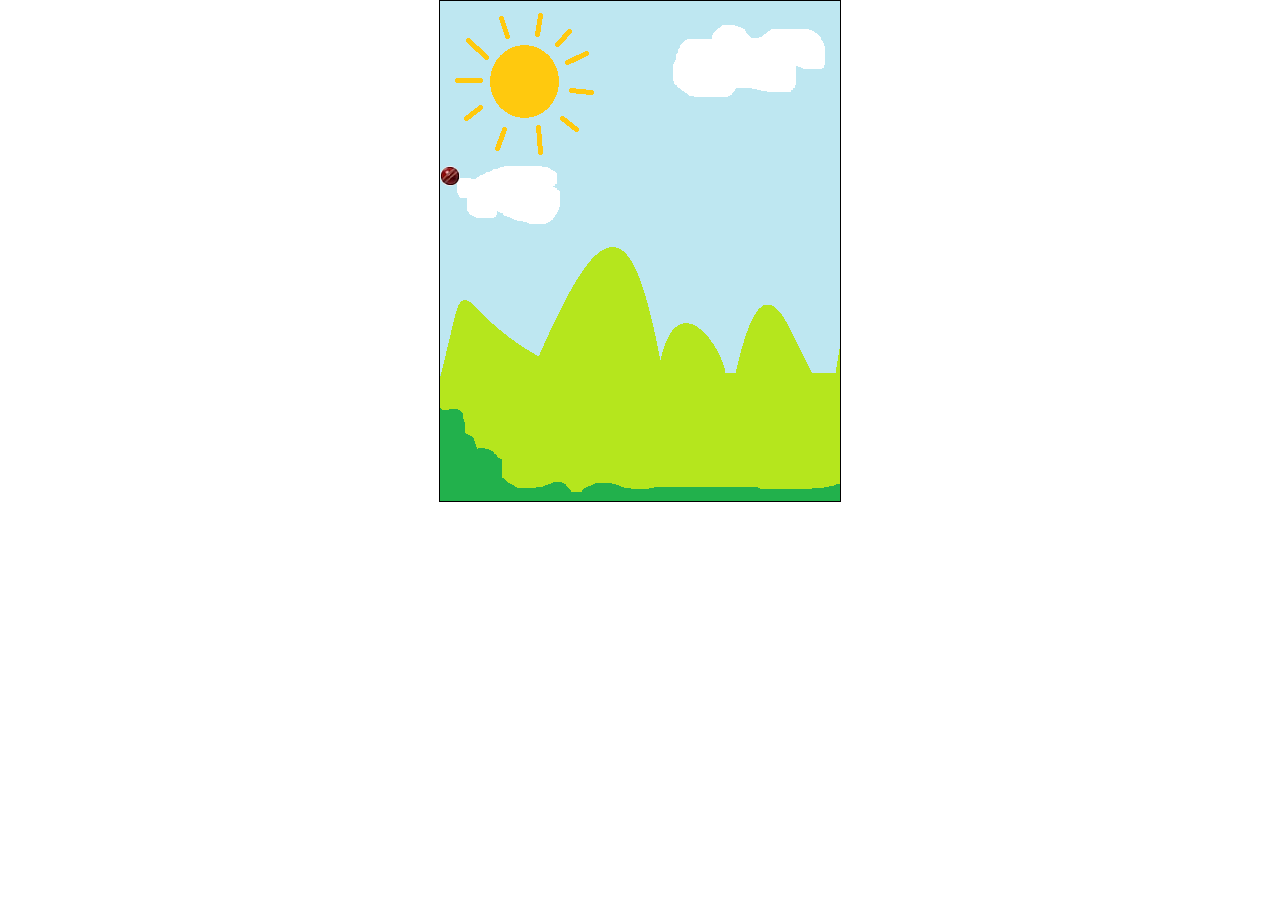
<file: Ball Game/index.html>
<!DOCTYPE html>
<html lang="en" onclick="jump()">
<head>
    <meta charset="UTF-8">
    <meta http-equiv="X-UA-Compatible" content="IE=edge">
    <meta name="viewport" content="width=device-width, initial-scale=1.0">
    <title>Don't Let The Ball Down</title>
    <link rel="stylesheet" href="css.css">
</head>
<body>
    <div id="game">
        <div id="block"></div>
        <div id="hole"></div>
        <div id="charac"></div>
    </div>  
</body>
<script src="js.js"></script>
</html>
</file>
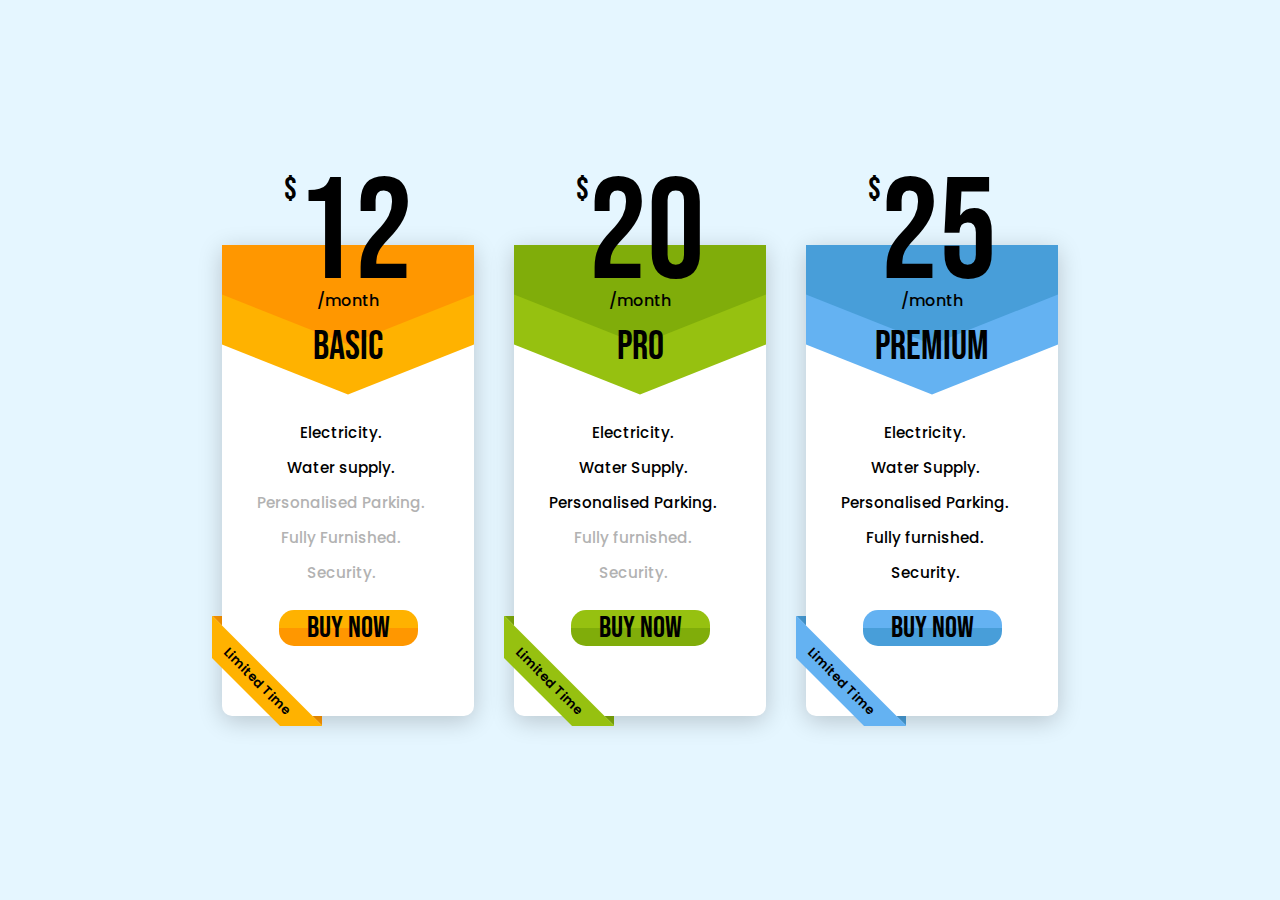
<file: responsive pricing card/index.html>
<!DOCTYPE html>
<html lang="en" dir="ltr">
<head>
  <meta charset="utf-8">
  <meta name="viewport" content="width=device-width, initial-scale=1.0">
  <title>Responsive Flat Pricing Card List Design - Using HTML & CSS</title>
  <link rel="stylesheet" href="style.css">
  <link rel="stylesheet" href="https://unicons.iconscout.com/release/v4.0.0/css/line.css">
</head>
<body>

  <section class="main-container">
    <div class="card-container">
      <div class="pricing-card card-01">
        <div class="pricing">
          <div class="price">
            <sup>$</sup>
            <span>12</span>
          </div>
          <p>/month</p>
          <span class="type">Basic</span>
        </div>
        <div class="card-body">
          <div class="top-shape"></div>
          <div class="card-content">
            <ul>
              <li class="active">Electricity. <i class="uil uil-check-circle"></i></li>
              <li class="active">Water supply. <i class="uil uil-check-circle"></i></li>
              <li class="disabled">Personalised Parking. <i class="uil uil-times-circle"></i></li>
              <li class="disabled">Fully Furnished. <i class="uil uil-times-circle"></i></li>
              <li class="disabled">Security. <i class="uil uil-times-circle"></i></li>
            </ul>
            <button class="buy-btn">Buy Now</button>
          </div>
        </div>
        <div class="ribbon"></div>
      </div>
      <div class="pricing-card card-02">
        <div class="pricing">
          <div class="price">
            <sup>$</sup>
            <span>20</span>
          </div>
          <p>/month</p>
          <span class="type">Pro</span>
        </div>
        <div class="card-body">
          <div class="top-shape"></div>
          <div class="card-content">
            <ul>
              <li class="active">Electricity. <i class="uil uil-check-circle"></i></li>
              <li class="active">Water Supply. <i class="uil uil-check-circle"></i></li>
              <li class="active">Personalised Parking. <i class="uil uil-check-circle"></i></li>
              <li class="disabled">Fully furnished. <i class="uil uil-times-circle"></i></li>
              <li class="disabled">Security. <i class="uil uil-times-circle"></i></li>
            </ul>
            <button class="buy-btn">Buy Now</button>
          </div>
        </div>
        <div class="ribbon"></div>
      </div>
      <div class="pricing-card card-03">
        <div class="pricing">
          <div class="price">
            <sup>$</sup>
            <span>25</span>
          </div>
          <p>/month</p>
          <span class="type">Premium</span>
        </div>
        <div class="card-body">
          <div class="top-shape"></div>
          <div class="card-content">
            <ul>
              <li class="active">Electricity. <i class="uil uil-check-circle"></i></li>
              <li class="active">Water Supply. <i class="uil uil-check-circle"></i></li>
              <li class="active">Personalised Parking. <i class="uil uil-check-circle"></i></li>
              <li class="active">Fully furnished. <i class="uil uil-check-circle"></i></li>
              <li class="active">Security.<i class="uil uil-check-circle"></i></li>
            </ul>
            <button class="buy-btn">Buy Now</button>
          </div>
        </div>
        <div class="ribbon"></div>
      </div>
    </div>
  </section>

</body>
</html>
</file>
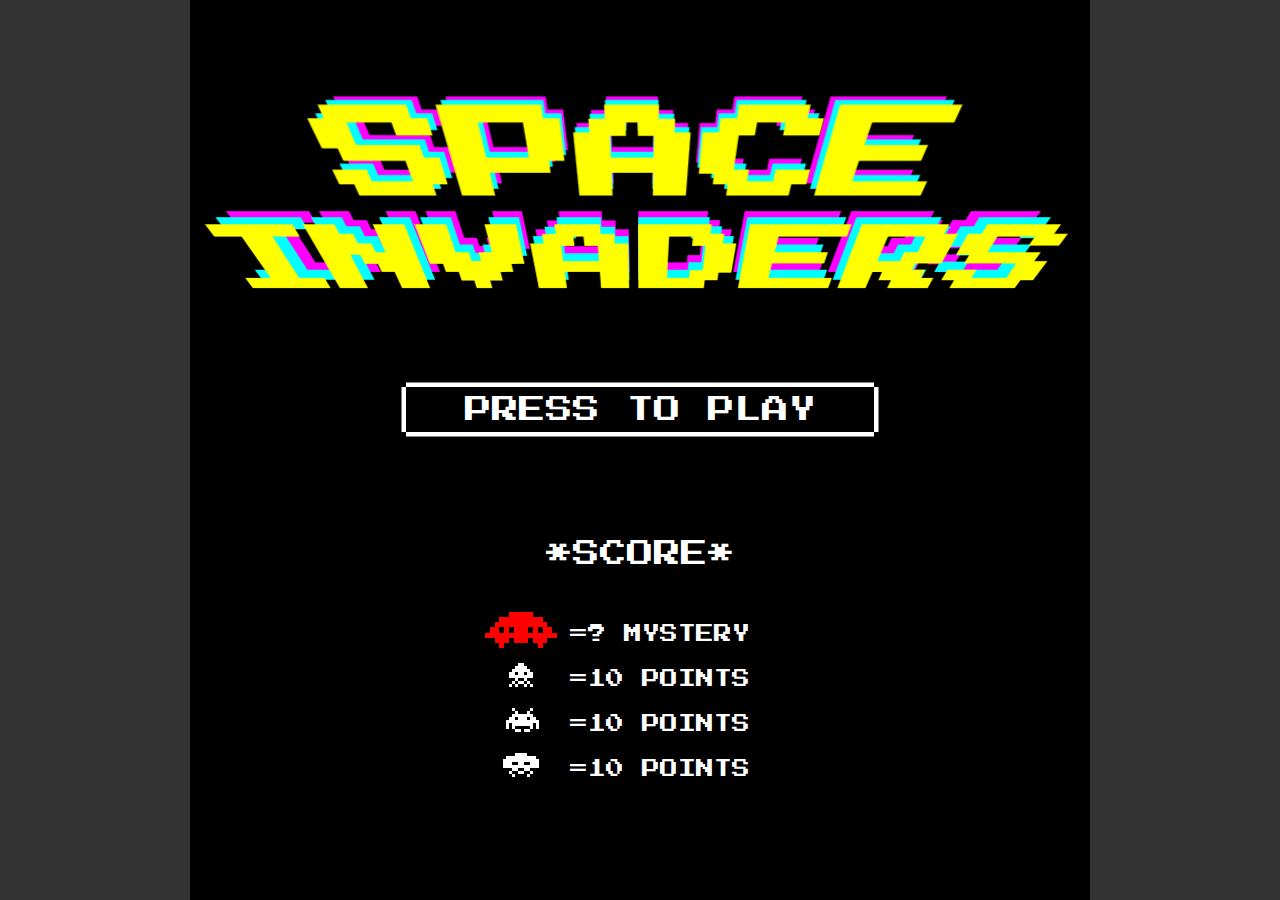
<file: Space Invader Game 2D Game using Pure CSS/index.html>
<!DOCTYPE html>
<html lang="en">
<head>
    <meta charset="UTF-8">
    <meta http-equiv="X-UA-Compatible" content="IE=edge">
    <meta name="viewport" content="width=device-width, initial-scale=1.0">
    <title>Simple Space Invader 2D Game</title>
    <link rel="stylesheet" href="style.css">
</head>
<body>
    <input type="checkbox" id="trybrowser" autocomplete="off" />
<input type="radio" name="state" id="state_restart" checked="checked" autocomplete="off" /><input type="radio" name="state" id="state_play-active" autocomplete="off" /><input type="radio" name="state" id="state_life2-active" autocomplete="off" /><input type="radio" name="state" id="state_life1-active" autocomplete="off" /><input type="radio" name="state" id="state_lose" autocomplete="off" />
<input type="radio" name="score" id="score1" autocomplete="off" /><input type="radio" name="score" id="score2" autocomplete="off" /><input type="radio" name="score" id="score3" autocomplete="off" /><input type="radio" name="score" id="score4" autocomplete="off" /><input type="radio" name="score" id="score5" autocomplete="off" /><input type="radio" name="score" id="score6" checked="checked" autocomplete="off" />
<form autocomplete="off">
<input type="radio" name="wave" id="wave0" checked="checked" /><input type="radio" name="wave" id="wave1" /><input type="radio" name="wave" id="wave2" />
<input type="radio" name="miss" id="miss-0" /><input type="radio" name="miss" id="miss-1" />
<input type="radio" name="ufo-0" id="ufo-0" checked="checked" /><input type="radio" name="ufo-1" id="ufo-1" checked="checked" />
<input type="radio" name="inv0-0" id="inv0-0" checked="checked" /><input type="radio" name="inv0-1" id="inv0-1" checked="checked" /><input type="radio" name="inv0-2" id="inv0-2" checked="checked" /><input type="radio" name="inv0-3" id="inv0-3" checked="checked" /><input type="radio" name="inv0-4" id="inv0-4" checked="checked" />
<input type="radio" name="inv0-5" id="inv0-5" checked="checked" /><input type="radio" name="inv0-6" id="inv0-6" checked="checked" /><input type="radio" name="inv0-7" id="inv0-7" checked="checked" /><input type="radio" name="inv0-8" id="inv0-8" checked="checked" /><input type="radio" name="inv0-9" id="inv0-9" checked="checked" /><input type="radio" name="inv0-10" id="inv0-10" checked="checked" />
<input type="radio" name="inv1-11" id="inv1-11" checked="checked" /><input type="radio" name="inv1-12" id="inv1-12" checked="checked" /><input type="radio" name="inv1-13" id="inv1-13" checked="checked" /><input type="radio" name="inv1-14" id="inv1-14" checked="checked" /><input type="radio" name="inv1-15" id="inv1-15" checked="checked" />
<input type="radio" name="inv1-16" id="inv1-16" checked="checked" /><input type="radio" name="inv1-17" id="inv1-17" checked="checked" /><input type="radio" name="inv1-18" id="inv1-18" checked="checked" /><input type="radio" name="inv1-19" id="inv1-19" checked="checked" /><input type="radio" name="inv1-20" id="inv1-20" checked="checked" /><input type="radio" name="inv1-21" id="inv1-21" checked="checked" />
<input type="radio" name="inv2-22" id="inv2-22" checked="checked" /><input type="radio" name="inv2-23" id="inv2-23" checked="checked" /><input type="radio" name="inv2-24" id="inv2-24" checked="checked" /><input type="radio" name="inv2-25" id="inv2-25" checked="checked" /><input type="radio" name="inv2-26" id="inv2-26" checked="checked" />
<input type="radio" name="inv2-27" id="inv2-27" checked="checked" /><input type="radio" name="inv2-28" id="inv2-28" checked="checked" /><input type="radio" name="inv2-29" id="inv2-29" checked="checked" /><input type="radio" name="inv2-30" id="inv2-30" checked="checked" /><input type="radio" name="inv2-31" id="inv2-31" checked="checked" /><input type="radio" name="inv2-32" id="inv2-32" checked="checked" />
<input type="radio" name="inv3-33" id="inv3-33" checked="checked" /><input type="radio" name="inv3-34" id="inv3-34" checked="checked" /><input type="radio" name="inv3-35" id="inv3-35" checked="checked" /><input type="radio" name="inv3-36" id="inv3-36" checked="checked" /><input type="radio" name="inv3-37" id="inv3-37" checked="checked" />
<input type="radio" name="inv3-38" id="inv3-38" checked="checked" /><input type="radio" name="inv3-39" id="inv3-39" checked="checked" /><input type="radio" name="inv3-40" id="inv3-40" checked="checked" /><input type="radio" name="inv3-41" id="inv3-41" checked="checked" /><input type="radio" name="inv3-42" id="inv3-42" checked="checked" /><input type="radio" name="inv3-43" id="inv3-43" checked="checked" />
<input type="radio" name="inv4-44" id="inv4-44" checked="checked" /><input type="radio" name="inv4-45" id="inv4-45" checked="checked" /><input type="radio" name="inv4-46" id="inv4-46" checked="checked" /><input type="radio" name="inv4-47" id="inv4-47" checked="checked" /><input type="radio" name="inv4-48" id="inv4-48" checked="checked" />
<input type="radio" name="inv4-49" id="inv4-49" checked="checked" /><input type="radio" name="inv4-50" id="inv4-50" checked="checked" /><input type="radio" name="inv4-51" id="inv4-51" checked="checked" /><input type="radio" name="inv4-52" id="inv4-52" checked="checked" /><input type="radio" name="inv4-53" id="inv4-53" checked="checked" /><input type="radio" name="inv4-54" id="inv4-54" checked="checked" />
<input type="radio" name="ufo-0" id="hitufo-0" /><input type="radio" name="ufo-1" id="hitufo-1" />
<input type="radio" name="inv0-0" id="hit0-0" /><input type="radio" name="inv0-1" id="hit0-1" /><input type="radio" name="inv0-2" id="hit0-2" /><input type="radio" name="inv0-3" id="hit0-3" /><input type="radio" name="inv0-4" id="hit0-4" />
<input type="radio" name="inv0-5" id="hit0-5" /><input type="radio" name="inv0-6" id="hit0-6" /><input type="radio" name="inv0-7" id="hit0-7" /><input type="radio" name="inv0-8" id="hit0-8" /><input type="radio" name="inv0-9" id="hit0-9" /><input type="radio" name="inv0-10" id="hit0-10" />
<input type="radio" name="inv1-11" id="hit1-11" /><input type="radio" name="inv1-12" id="hit1-12" /><input type="radio" name="inv1-13" id="hit1-13" /><input type="radio" name="inv1-14" id="hit1-14" /><input type="radio" name="inv1-15" id="hit1-15" />
<input type="radio" name="inv1-16" id="hit1-16" /><input type="radio" name="inv1-17" id="hit1-17" /><input type="radio" name="inv1-18" id="hit1-18" /><input type="radio" name="inv1-19" id="hit1-19" /><input type="radio" name="inv1-20" id="hit1-20" /><input type="radio" name="inv1-21" id="hit1-21" />
<input type="radio" name="inv2-22" id="hit2-22" /><input type="radio" name="inv2-23" id="hit2-23" /><input type="radio" name="inv2-24" id="hit2-24" /><input type="radio" name="inv2-25" id="hit2-25" /><input type="radio" name="inv2-26" id="hit2-26" />
<input type="radio" name="inv2-27" id="hit2-27" /><input type="radio" name="inv2-28" id="hit2-28" /><input type="radio" name="inv2-29" id="hit2-29" /><input type="radio" name="inv2-30" id="hit2-30" /><input type="radio" name="inv2-31" id="hit2-31" /><input type="radio" name="inv2-32" id="hit2-32" />
<input type="radio" name="inv3-33" id="hit3-33" /><input type="radio" name="inv3-34" id="hit3-34" /><input type="radio" name="inv3-35" id="hit3-35" /><input type="radio" name="inv3-36" id="hit3-36" /><input type="radio" name="inv3-37" id="hit3-37" />
<input type="radio" name="inv3-38" id="hit3-38" /><input type="radio" name="inv3-39" id="hit3-39" /><input type="radio" name="inv3-40" id="hit3-40" /><input type="radio" name="inv3-41" id="hit3-41" /><input type="radio" name="inv3-42" id="hit3-42" /><input type="radio" name="inv3-43" id="hit3-43" />
<input type="radio" name="inv4-44" id="hit4-44" /><input type="radio" name="inv4-45" id="hit4-45" /><input type="radio" name="inv4-46" id="hit4-46" /><input type="radio" name="inv4-47" id="hit4-47" /><input type="radio" name="inv4-48" id="hit4-48" />
<input type="radio" name="inv4-49" id="hit4-49" /><input type="radio" name="inv4-50" id="hit4-50" /><input type="radio" name="inv4-51" id="hit4-51" /><input type="radio" name="inv4-52" id="hit4-52" /><input type="radio" name="inv4-53" id="hit4-53" /><input type="radio" name="inv4-54" id="hit4-54" />
<input type="radio" name="shield0-0" id="shield0-0" checked="checked" /><input type="radio" name="shield0-0" id="shieldhit0-0" /><input type="radio" name="shield0-1" id="shield0-1" checked="checked" /><input type="radio" name="shield0-1" id="shieldhit0-1" /><input type="radio" name="shield0-2" id="shield0-2" checked="checked" /><input type="radio" name="shield0-2" id="shieldhit0-2" /><input type="radio" name="shield0-3" id="shield0-3" checked="checked" /><input type="radio" name="shield0-3" id="shieldhit0-3" /><input type="radio" name="shield0-4" id="shield0-4" checked="checked" /><input type="radio" name="shield0-4" id="shieldhit0-4" /><input type="radio" name="shield0-5" id="shield0-5" checked="checked" /><input type="radio" name="shield0-5" id="shieldhit0-5" /><input type="radio" name="shield0-6" id="shield0-6" checked="checked" /><input type="radio" name="shield0-6" id="shieldhit0-6" />
<input type="radio" name="shield1-0" id="shield1-0" checked="checked" /><input type="radio" name="shield1-0" id="shieldhit1-0" /><input type="radio" name="shield1-1" id="shield1-1" checked="checked" /><input type="radio" name="shield1-1" id="shieldhit1-1" /><input type="radio" name="shield1-2" id="shield1-2" checked="checked" /><input type="radio" name="shield1-2" id="shieldhit1-2" /><input type="radio" name="shield1-3" id="shield1-3" checked="checked" /><input type="radio" name="shield1-3" id="shieldhit1-3" /><input type="radio" name="shield1-4" id="shield1-4" checked="checked" /><input type="radio" name="shield1-4" id="shieldhit1-4" /><input type="radio" name="shield1-5" id="shield1-5" checked="checked" /><input type="radio" name="shield1-5" id="shieldhit1-5" /><input type="radio" name="shield1-6" id="shield1-6" checked="checked" /><input type="radio" name="shield1-6" id="shieldhit1-6" />
<input type="radio" name="shield2-0" id="shield2-0" checked="checked" /><input type="radio" name="shield2-0" id="shieldhit2-0" /><input type="radio" name="shield2-1" id="shield2-1" checked="checked" /><input type="radio" name="shield2-1" id="shieldhit2-1" /><input type="radio" name="shield2-2" id="shield2-2" checked="checked" /><input type="radio" name="shield2-2" id="shieldhit2-2" /><input type="radio" name="shield2-3" id="shield2-3" checked="checked" /><input type="radio" name="shield2-3" id="shieldhit2-3" /><input type="radio" name="shield2-4" id="shield2-4" checked="checked" /><input type="radio" name="shield2-4" id="shieldhit2-4" /><input type="radio" name="shield2-5" id="shield2-5" checked="checked" /><input type="radio" name="shield2-5" id="shieldhit2-5" /><input type="radio" name="shield2-6" id="shield2-6" checked="checked" /><input type="radio" name="shield2-6" id="shieldhit2-6" />
<input type="radio" name="shield3-0" id="shield3-0" checked="checked" /><input type="radio" name="shield3-0" id="shieldhit3-0" /><input type="radio" name="shield3-1" id="shield3-1" checked="checked" /><input type="radio" name="shield3-1" id="shieldhit3-1" /><input type="radio" name="shield3-2" id="shield3-2" checked="checked" /><input type="radio" name="shield3-2" id="shieldhit3-2" /><input type="radio" name="shield3-3" id="shield3-3" checked="checked" /><input type="radio" name="shield3-3" id="shieldhit3-3" /><input type="radio" name="shield3-4" id="shield3-4" checked="checked" /><input type="radio" name="shield3-4" id="shieldhit3-4" /><input type="radio" name="shield3-5" id="shield3-5" checked="checked" /><input type="radio" name="shield3-5" id="shieldhit3-5" /><input type="radio" name="shield3-6" id="shield3-6" checked="checked" /><input type="radio" name="shield3-6" id="shieldhit3-6" />
<input type="radio" name="pos" id="pos0" /><input type="radio" name="pos" id="pos1" /><input type="radio" name="pos" id="pos2" /><input type="radio" name="pos" id="pos3" /><input type="radio" name="pos" id="pos4" />
<input type="radio" name="pos" id="pos5" /><input type="radio" name="pos" id="pos6" /><input type="radio" name="pos" id="pos7" /><input type="radio" name="pos" id="pos8" /><input type="radio" name="pos" id="pos9" />
<input type="radio" name="pos" id="pos10" /><input type="radio" name="pos" id="pos11" /><input type="radio" name="pos" id="pos12" /><input type="radio" name="pos" id="pos13" /><input type="radio" name="pos" id="pos14" />
<input type="radio" name="pos" id="pos15" /><input type="radio" name="pos" id="pos16" /><input type="radio" name="pos" id="pos17" /><input type="radio" name="pos" id="pos18" /><input type="radio" name="pos" id="pos19" />
<input type="radio" name="pos" id="pos20" /><input type="radio" name="pos" id="pos21" /><input type="radio" name="pos" id="pos22" checked="checked" /><input type="radio" name="pos" id="pos23" /><input type="radio" name="pos" id="pos24" />
<input type="radio" name="pos" id="pos25" /><input type="radio" name="pos" id="pos26" /><input type="radio" name="pos" id="pos27" /><input type="radio" name="pos" id="pos28" /><input type="radio" name="pos" id="pos29" />
<input type="radio" name="pos" id="pos30" /><input type="radio" name="pos" id="pos31" /><input type="radio" name="pos" id="pos32" /><input type="radio" name="pos" id="pos33" /><input type="radio" name="pos" id="pos34" />
<input type="radio" name="pos" id="pos35" /><input type="radio" name="pos" id="pos36" /><input type="radio" name="pos" id="pos37" /><input type="radio" name="pos" id="pos38" /><input type="radio" name="pos" id="pos39" />
<input type="radio" name="pos" id="pos40" /><input type="radio" name="pos" id="pos41" /><input type="radio" name="pos" id="pos42" /><input type="radio" name="pos" id="pos43" /><input type="radio" name="pos" id="pos44" />
<input type="reset" id="reset" />
<div id="game">
<p id="hiscoreText" class="game">High</p>
<p id="scoreText" class="game">Score</p>
<p id="livesText" class="game">Lives</p>
<div id="lives" class="game">
<div></div><div></div><div></div>
</div>
<div id="ufo0" class="game"></div>
<div id="ufo1" class="game"></div>
<div id="shields" class="game"><div><div>
<div><div></div><div></div><div></div><div></div><div></div><div></div><div></div></div>
<div><div></div><div></div><div></div><div></div><div></div><div></div><div></div></div>
<div><div></div><div></div><div></div><div></div><div></div><div></div><div></div></div>
<div><div></div><div></div><div></div><div></div><div></div><div></div><div></div></div>
</div></div></div>
<div id="wave" class="game">
<div></div><div></div><div></div><div></div><div></div><div></div><div></div><div></div><div></div><div></div><div></div>
<div></div><div></div><div></div><div></div><div></div><div></div><div></div><div></div><div></div><div></div><div></div>
<div></div><div></div><div></div><div></div><div></div><div></div><div></div><div></div><div></div><div></div><div></div>
<div></div><div></div><div></div><div></div><div></div><div></div><div></div><div></div><div></div><div></div><div></div>
<div></div><div></div><div></div><div></div><div></div><div></div><div></div><div></div><div></div><div></div><div></div>
</div>
<div id="land" class="game"></div>
<div id="base" class="game"></div>
<div id="controls" class="game">
<div class="arrows"></div>
<div class="arrows arrowsr"></div>
<div class="arrows arrowsu"></div>
<div id="move">
<div>
<label for="pos0"></label><label for="pos1"></label><label for="pos2"></label><label for="pos3"></label><label for="pos4"></label>
<label for="pos5"></label><label for="pos6"></label><label for="pos7"></label><label for="pos8"></label><label for="pos9"></label>
<label for="pos10"></label><label for="pos11"></label><label for="pos12"></label><label for="pos13"></label><label for="pos14"></label>
<label for="pos15"></label><label for="pos16"></label><label for="pos17"></label><label for="pos18"></label><label for="pos19"></label>
<label for="pos20"></label><label for="pos21"></label><label for="pos22"></label><label for="pos23"></label><label for="pos24"></label>
<label for="pos25"></label><label for="pos26"></label><label for="pos27"></label><label for="pos28"></label><label for="pos29"></label>
<label for="pos30"></label><label for="pos31"></label><label for="pos32"></label><label for="pos33"></label><label for="pos34"></label>
<label for="pos35"></label><label for="pos36"></label><label for="pos37"></label><label for="pos38"></label><label for="pos39"></label>
<label for="pos40"></label><label for="pos41"></label><label for="pos42"></label><label for="pos43"></label><label for="pos44"></label>
</div>
</div>
<div id="fire">
<div>
<label for="miss-0"></label><label for="miss-1"></label>
<label for="hitufo-0"></label><label for="hitufo-1"></label>
<div class="inv-labels"><label for="hit0-0"></label><label for="hit0-1"></label><label for="hit0-2"></label><label for="hit0-3"></label><label for="hit0-4"></label>
<label for="hit0-5"></label><label for="hit0-6"></label><label for="hit0-7"></label><label for="hit0-8"></label><label for="hit0-9"></label><label for="hit0-10"></label></div>
<div class="inv-labels"><label for="hit1-11"></label><label for="hit1-12"></label><label for="hit1-13"></label><label for="hit1-14"></label><label for="hit1-15"></label>
<label for="hit1-16"></label><label for="hit1-17"></label><label for="hit1-18"></label><label for="hit1-19"></label><label for="hit1-20"></label><label for="hit1-21"></label></div>
<div class="inv-labels"><label for="hit2-22"></label><label for="hit2-23"></label><label for="hit2-24"></label><label for="hit2-25"></label><label for="hit2-26"></label>
<label for="hit2-27"></label><label for="hit2-28"></label><label for="hit2-29"></label><label for="hit2-30"></label><label for="hit2-31"></label><label for="hit2-32"></label></div>
<div class="inv-labels"><label for="hit3-33"></label><label for="hit3-34"></label><label for="hit3-35"></label><label for="hit3-36"></label><label for="hit3-37"></label>
<label for="hit3-38"></label><label for="hit3-39"></label><label for="hit3-40"></label><label for="hit3-41"></label><label for="hit3-42"></label><label for="hit3-43"></label></div>
<div class="inv-labels"><label for="hit4-44"></label><label for="hit4-45"></label><label for="hit4-46"></label><label for="hit4-47"></label><label for="hit4-48"></label>
<label for="hit4-49"></label><label for="hit4-50"></label><label for="hit4-51"></label><label for="hit4-52"></label><label for="hit4-53"></label><label for="hit4-54"></label></div>
<div class="shield-labels"><div><div><div><label for="shieldhit0-0"></label><label for="shieldhit0-1"></label><label for="shieldhit0-2"></label><label for="shieldhit0-3"></label><label for="shieldhit0-4"></label></div>
<div><label for="shieldhit0-5"></label><label for="shieldhit0-6"></label></div></div>
<div><div><label for="shieldhit1-0"></label><label for="shieldhit1-1"></label><label for="shieldhit1-2"></label><label for="shieldhit1-3"></label><label for="shieldhit1-4"></label></div>
<div><label for="shieldhit1-5"></label><label for="shieldhit1-6"></label></div></div>
<div><div><label for="shieldhit2-0"></label><label for="shieldhit2-1"></label><label for="shieldhit2-2"></label><label for="shieldhit2-3"></label><label for="shieldhit2-4"></label></div>
<div><label for="shieldhit2-5"></label><label for="shieldhit2-6"></label></div></div>
<div><div><label for="shieldhit3-0"></label><label for="shieldhit3-1"></label><label for="shieldhit3-2"></label><label for="shieldhit3-3"></label><label for="shieldhit3-4"></label></div>
<div><label for="shieldhit3-5"></label><label for="shieldhit3-6"></label></div></div></div></div>
</div>
</div>
</div>
<div id="landed0" class="game"><label for="state_lose"></label><label for="state_life1-active"></label><label for="state_life2-active"></label><label for="wave2"></label><label for="wave1"></label></div>
<div id="landed1" class="game"><label for="state_lose"></label><label for="state_life1-active"></label><label for="state_life2-active"></label><label for="wave2"></label><label for="wave1"></label></div>
<div id="landed2" class="game"><label for="state_lose"></label><label for="state_life1-active"></label><label for="state_life2-active"></label><label for="wave2"></label><label for="wave1"></label></div>
<div id="landed3" class="game"><label for="state_lose"></label><label for="state_life1-active"></label><label for="state_life2-active"></label><label for="wave2"></label><label for="wave1"></label></div>
<div id="landed4" class="game"><label for="state_lose"></label><label for="state_life1-active"></label><label for="state_life2-active"></label><label for="wave2"></label><label for="wave1"></label></div>
<div id="cleared" class="game"><label for="reset"></label><label for="wave2"></label></div>
<div id="restart" class="game"><label for="reset"></label></div>
<ol id="hiscores">
<li id="high1">
<ul class="tenthousands"><li></li><li></li><li></li><li></li><li></li><li></li><li></li><li></li><li></li><li></li></ul>
<ul class="thousands"><li></li><li></li><li></li><li></li><li></li><li></li><li></li><li></li><li></li><li></li></ul>
<ul class="hundreds"><li></li><li></li><li></li><li></li><li></li><li></li><li></li><li></li><li></li><li></li></ul>
<ul class="tens"><li></li><li></li><li></li><li></li><li></li><li></li><li></li><li></li><li></li><li></li></ul>
<ul><li></li></ul>
</li>
<li id="high2">
<ul class="tenthousands"><li></li><li></li><li></li><li></li><li></li><li></li><li></li><li></li><li></li><li></li></ul>
<ul class="thousands"><li></li><li></li><li></li><li></li><li></li><li></li><li></li><li></li><li></li><li></li></ul>
<ul class="hundreds"><li></li><li></li><li></li><li></li><li></li><li></li><li></li><li></li><li></li><li></li></ul>
<ul class="tens"><li></li><li></li><li></li><li></li><li></li><li></li><li></li><li></li><li></li><li></li></ul>
<ul><li></li></ul>
</li>
<li id="high3">
<ul class="tenthousands"><li></li><li></li><li></li><li></li><li></li><li></li><li></li><li></li><li></li><li></li></ul>
<ul class="thousands"><li></li><li></li><li></li><li></li><li></li><li></li><li></li><li></li><li></li><li></li></ul>
<ul class="hundreds"><li></li><li></li><li></li><li></li><li></li><li></li><li></li><li></li><li></li><li></li></ul>
<ul class="tens"><li></li><li></li><li></li><li></li><li></li><li></li><li></li><li></li><li></li><li></li></ul>
<ul><li></li></ul>
</li>
<li id="high4">
<ul class="tenthousands"><li></li><li></li><li></li><li></li><li></li><li></li><li></li><li></li><li></li><li></li></ul>
<ul class="thousands"><li></li><li></li><li></li><li></li><li></li><li></li><li></li><li></li><li></li><li></li></ul>
<ul class="hundreds"><li></li><li></li><li></li><li></li><li></li><li></li><li></li><li></li><li></li><li></li></ul>
<ul class="tens"><li></li><li></li><li></li><li></li><li></li><li></li><li></li><li></li><li></li><li></li></ul>
<ul><li></li></ul>
</li>
<li id="high5">
<ul class="tenthousands"><li></li><li></li><li></li><li></li><li></li><li></li><li></li><li></li><li></li><li></li></ul>
<ul class="thousands"><li></li><li></li><li></li><li></li><li></li><li></li><li></li><li></li><li></li><li></li></ul>
<ul class="hundreds"><li></li><li></li><li></li><li></li><li></li><li></li><li></li><li></li><li></li><li></li></ul>
<ul class="tens"><li></li><li></li><li></li><li></li><li></li><li></li><li></li><li></li><li></li><li></li></ul>
<ul><li></li></ul>
</li>
<li id="high6">
<ul class="tenthousands"><li></li><li></li><li></li><li></li><li></li><li></li><li></li><li></li><li></li><li></li></ul>
<ul class="thousands"><li></li><li></li><li></li><li></li><li></li><li></li><li></li><li></li><li></li><li></li></ul>
<ul class="hundreds"><li></li><li></li><li></li><li></li><li></li><li></li><li></li><li></li><li></li><li></li></ul>
<ul class="tens"><li></li><li></li><li></li><li></li><li></li><li></li><li></li><li></li><li></li><li></li></ul>
<ul><li></li></ul>
</li>
</ol>
<p>*Hiscores*</p>
<div id="score">
<ul class="tenthousands"><li></li><li></li><li></li><li></li><li></li><li></li><li></li><li></li><li></li><li></li></ul>
<ul class="thousands"><li></li><li></li><li></li><li></li><li></li><li></li><li></li><li></li><li></li><li></li></ul>
<ul class="hundreds"><li></li><li></li><li></li><li></li><li></li><li></li><li></li><li></li><li></li><li></li></ul>
<ul class="tens"><li></li><li></li><li></li><li></li><li></li><li></li><li></li><li></li><li></li><li></li></ul>
<ul><li></li></ul>
</div>
<div id="gameover">
<div id="go1"><label for="state_restart"></label><label for="wave1"></label><label for="score1"></label></div>
<div id="go2"><label for="state_restart"></label><label for="wave1"></label><label for="score2"></label></div>
<div id="go3"><label for="state_restart"></label><label for="wave1"></label><label for="score3"></label></div>
<div id="go4"><label for="state_restart"></label><label for="wave1"></label><label for="score4"></label></div>
<div id="go5"><label for="state_restart"></label><label for="wave1"></label><label for="score5"></label></div>
<div id="go6"><label for="state_restart"></label><label for="wave1"></label><label for="score6"></label></div>
</div>
</div>
<div id="title">
<div id="text"><h1></h1><h1></h1><h1></h1></div>
<label for="state_play-active">Press To Play</label>
<label for="reset"></label>
<p id="pointText">*Score*</p>
<ol id="points"><li>=? Mystery</li><li>=10 Points</li><li>=10 Points</li><li>=10 Points</li></ol>
</div>
</form>
</body>
</html>
</file>
<file: Ball Game/css.css>
*{
    padding: 0;
    margin: 0;
    
}
#game{
    width: 400px;
    height: 500px;
    border: 1px solid black;
    margin: auto;
    overflow: hidden;
    background-image: url('game/bg.png');
    background-repeat: no-repeat;
}
#block{
    width: 20px;
    height: 500px;
    background-color: black;
    background-image: url('game/stump.jpg');
    position: relative;
    left: 400px;
    animation: block 5s infinite linear;

}
@keyframes block {
    0%{left:400px}
    100%{left: -50px;}
    
}
#hole{
    width: 20px;
    height: 130px;
    background-color: rgb(100, 88, 73);
    background-position: inherit;
    position: relative;
    left: 400px;
    top: -500px;
    animation: block 5s infinite linear ;

}

#charac{
    width: 20px;
    height: 20px;
    background-color: crimson;
    background-image: url('game/pic.jpg');
    position: absolute;
    top: 100px;
    border-radius: 100%;
   
    animation: 20s;
}
</file>
<file: responsive pricing card/style.css>
@import url('https://fonts.googleapis.com/css2?family=Poppins:wght@400;500;600&display=swap');
@import url('https://fonts.googleapis.com/css2?family=Bebas+Neue&display=swap');

:root{
  /*===== Colors =====*/
  --card-01-color-01: #ffb200;
  --card-01-color-02: #ff9700;
  --card-02-color-01: #96c110;
  --card-02-color-02: #80ad0a;
  --card-03-color-01: #64b2f2;
  --card-03-color-02: #489ed9;
  --card-body-bg-color: #fff;
  --text-disabled-color: #b2b2b2;
  --icon-disabled-color: #ff0404;
  --body-bg-color: #e5f6ff;

  /*===== Fonts =====*/
  --poppins-font: 'Poppins', sans-serif;
  --bebas-font: 'Bebas Neue', cursive;
}

*{
  margin: 0;
  padding: 0;
  box-sizing: border-box;
}

body{
  background: var(--body-bg-color);
}

.main-container{
  position: relative;
  max-width: 900px;
  min-height: 100vh;
  margin-left: auto;
  margin-right: auto;
  padding: 0 2rem;
  display: flex;
  justify-content: center;
  align-items: center;
}

.card-container{
  display: grid;
  width: 100%;
  grid-template-columns: repeat(auto-fill, minmax(230px, 1fr));
  gap: 40px;
  margin: 50px 0;
}

.pricing-card{
  position: relative;
}

.card-body{
  position: relative;
  width: 100%;
  background: var(--card-body-bg-color);
  border-radius: 0 0 10px 10px;
  box-shadow: 0 5px 25px rgb(0 0 0 / 20%);
  margin-top: 60px;
}

.card-body .top-shape{
  clip-path: polygon(0 0, 100% 0%, 100% 50%, 50% 75%, 0 50%);
  height: 200px;
}

.card-01 .card-body .top-shape{
  background: var(--card-01-color-01);
}

.card-02 .card-body .top-shape{
  background: var(--card-02-color-01);
}

.card-03 .card-body .top-shape{
  background: var(--card-03-color-01);
}

.card-body .top-shape:before{
  content: '';
  position: absolute;
  clip-path: polygon(0 0, 100% 0%, 100% 25%, 50% 50%, 0 25%);
  width: 100%;
  height: 200px;
}

.card-01 .card-body .top-shape:before{
  background: var(--card-01-color-02);
}

.card-02 .card-body .top-shape:before{
  background: var(--card-02-color-02);
}

.card-03 .card-body .top-shape:before{
  background: var(--card-03-color-02);
}

.pricing{
  z-index: 999;
  font-family: var(--bebas-font);
  text-align: center;
  position: absolute;
  width: 100%;
}

.price{
  display: flex;
  justify-content: center;
  margin-bottom: 3px;
}

.price span{
  font-size: 9em;
  line-height: 100px;
}

.price sup{
  font-size: 2em;
  transform: translateY(-15px);
}

.pricing p{
  font-family: var(--poppins-font);
  font-weight: 500;
  margin-bottom: 10px;
}

.pricing .type{
  text-transform: uppercase;
  font-size: 2.5em;
}

.card-body .card-content{
  display: flex;
  justify-content: center;
  align-items: center;
  flex-direction: column;
  transform: translateY(-30px);
}

.card-body .card-content ul{
  width: 100%;
  font-family: var(--poppins-font);
  text-align: center;
  margin-bottom: 20px;
  padding: 0 20px;
}

.card-body .card-content ul li{
  list-style: none;
  font-size: 0.95em;
  font-weight: 500;
  display: flex;
  justify-content: center;
  align-items: center;
  line-height: 35px;
  white-space: nowrap;
}

.card-body .card-content ul li i{
  font-size: 1.9em;
  margin-left: 15px;
}

.card-01 .card-body .card-content ul .active i{
  color: var(--card-01-color-01);
}

.card-02 .card-body .card-content ul .active i{
  color: var(--card-02-color-01);
}

.card-03 .card-body .card-content ul .active i{
  color: var(--card-03-color-01);
}

.card-body .card-content ul .disabled{
  color: var(--text-disabled-color);
}

.card-body .card-content ul .disabled i{
  color: var(--icon-disabled-color);
}

.card-content .buy-btn{
  font-family: var(--bebas-font);
  border: none;
  outline: none;
  padding: 0 28px;
  border-radius: 15px;
  text-transform: uppercase;
  font-size: 1.9em;
  cursor: pointer;
  margin-bottom: 40px;
}

.card-01 .card-content .buy-btn{
  background: linear-gradient(var(--card-01-color-01) 50%, var(--card-01-color-02) 50%);
}

.card-02 .card-content .buy-btn{
  background: linear-gradient(var(--card-02-color-01) 50%, var(--card-02-color-02) 50%);
}

.card-03 .card-content .buy-btn{
  background: linear-gradient(var(--card-03-color-01) 50%, var(--card-03-color-02) 50%);
}

.card-01 .card-content .buy-btn:hover{
  background: linear-gradient(var(--card-01-color-02) 50%, var(--card-01-color-01) 50%);
}

.card-02 .card-content .buy-btn:hover{
  background: linear-gradient(var(--card-02-color-02) 50%, var(--card-02-color-01) 50%);
}

.card-03 .card-content .buy-btn:hover{
  background: linear-gradient(var(--card-03-color-02) 50%, var(--card-03-color-01) 50%);
}

.ribbon{
  width: 110px;
  height: 110px;
  position: absolute;
  bottom: -10px;
  left: -10px;
  display: flex;
  justify-content: center;
  align-items: center;
  overflow: hidden;
}

.ribbon:before{
  content: 'Limited Time';
  display: flex;
  justify-content: center;
  align-items: center;
  font-family: var(--poppins-font);
  font-size: 0.8em;
  font-weight: 600;
  position: absolute;
  width: 150%;
  height: 30px;
  transform: rotate(45deg) translateY(15px);
}

.card-01 .ribbon:before{
  background: var(--card-01-color-01);
}

.card-02 .ribbon:before{
  background: var(--card-02-color-01);
}

.card-03 .ribbon:before{
  background: var(--card-03-color-01);
}

.ribbon:after{
  z-index: -1;
  content: '';
  position: absolute;
  width: 150%;
  height: 30px;
  transform: rotate(225deg) translateY(15px);
}

.card-01 .ribbon:after{
  background: var(--card-01-color-02);
}

.card-02 .ribbon:after{
  background: var(--card-02-color-02);
}

.card-03 .ribbon:after{
  background: var(--card-03-color-02);
}

@media screen and (max-width: 845px){
  .main-container{
    max-width: 680px;
  }  

  .pricing-card{
    margin: 20px 0;
  }
}

@media screen and (max-width: 575px){
  .main-container{
    max-width: 350px;
  }
}
</file>
<file: Space Invader Game 2D Game using Pure CSS/style.css>
@import 'https://fonts.googleapis.com/css?family=Press+Start+2P';
body {margin: 0; padding: 0; background: #333; color: white; font-family: 'Press Start 2P', sans-serif; text-align: center; text-transform: uppercase;}
input {position: absolute; left: -100vw;}
label {display: block; cursor: pointer; -webkit-tap-highlight-color: rgba(0, 0, 0, 0);}
p {margin: 0; padding: 0;}
#title,
form {position: absolute; width: 100vmin; height: 100vmin; left: 50%; top: 0; transform: translateX(-50%); background: black; overflow: hidden;}
#title {display: none;}
#title #text {perspective: 15vmin;}
#title h1 {position: absolute; left: 0; top: -2.5vmin; color: magenta; margin: 10vmin 0 2vmin; font-size: 12vmin; line-height: 15vmin; transform: rotateX(-10deg);}
#title h1::before {content: "Space Invaders";}
#title h1:nth-of-type(2) {top: -1.75vmin; color: cyan; transform: scale(1.025) rotateX(-10deg);}
#title h1:nth-of-type(3) {top: -1vmin; color: yellow; transform: scale(1.05) rotateX(-10deg);}
#pointText {margin: 60vmin 0 5vmin; font-size: 3vmin;}
[for="state_play-active"],
#title > [for="reset"] {top: 40vmin;}
#wave0:checked ~ #title > [for="reset"] {visibility: hidden;}
#lives {position: absolute; width: 20vmin; height: 4vmin; left: 40vmin; top: 8vmin; display: flex; justify-content: center;}
#lives div,
#base {width: 6vmin; height: 4vmin; background-size: 6vmin 4vmin; image-rendering: pixelated; image-rendering: crisp-edges;
  background-image: url([data-uri]);}
#lives div + div {margin-left: 1vmin;}
#state_life2-active:checked ~ form #lives div:nth-of-type(2) ~ div,
#state_life1-active:checked ~ form #lives div:nth-of-type(1) ~ div {display: none;}
#hiscoreText,
#livesText,
#scoreText {position: absolute; left: 3vmin; top: 3vmin; font-size: 4vmin; line-height: 5vmin;}
#livesText {width: 20vmin; left: 40vmin;}
#scoreText {left: initial; right: 3vmin;}
#game {position: absolute; width: 100%; height: 100%; left: 0; top: 0; background: black; --delaypause: paused; animation: none 0.1s;}
#state_restart:checked ~ form #game .game,
#state_lose:checked ~ form #game .game {display: none;}
#state_restart:checked ~ form #title {display: block;}
#state_restart:checked ~ form #hiscores,
#state_restart:checked ~ form #score {visibility: hidden;}
@keyframes delaypause1 {0% {--delaypause: running;} 100% {--delaypause: running;}}
@keyframes delaypause2 {0% {--delaypause: running;} 100% {--delaypause: running;}}
form {margin: 0; padding: 0; overflow: hidden;}
#hiscores + p {display: none; margin: 12vmin 0 0; font-size: 3vmin;}
#state_lose:checked ~ form #hiscores + p {display: block;}
#hiscores,
#score {display: flex; position: absolute; top: 7vmin; width: 20vmin; height: 5vmin; overflow: hidden;}
#hiscores {left: 3vmin; flex-direction: column; flex-wrap: wrap; list-style: none; margin: 0; padding: 0;}
#score {right: 3vmin;}
#state_lose:checked ~ form #hiscores {height: 25vmin; left: 40vmin; top: 20vmin;}
@keyframes hiscore {100% {order: -1000;}}
#hiscores > li {display: flex; height: 5vmin; margin: 0; padding: 0; overflow: hidden; animation-name: hiscore;
  animation-duration: 100s; animation-timing-function: steps(1000); animation-iteration-count: infinite; animation-play-state: paused;}
@keyframes score {100% {transform: translateY(-100%);}}
#hiscores > li ul,
#score ul {counter-reset: score -1; list-style: none; width: 4vmin; height: 50vmin; margin: 0; padding: 0;
  animation-name: score; animation-timing-function: steps(10); animation-iteration-count: infinite; animation-play-state: paused;}
#score ul {animation-play-state: var(--delaypause);}
#state_restart:checked ~ form #score ul {animation-name: none;}
.tens {animation-duration: 1s;}
.hundreds {animation-duration: 10s;}
.thousands {animation-duration: 100s;}
.tenthousands {animation-duration: 1000s;}
#hiscores > li ul li,
#score li {height: 5vmin; margin: 0; padding: 0;}
#hiscores > li ul li::before,
#score li::before {counter-increment: score; content: counter(score); display: block; font-size: 4vmin; line-height: 5vmin;}
@keyframes ufo {100% {transform: translateX(200vmin);}}
div[id^="ufo"] {position: absolute; width: 8vmin; height: 4vmin; left: -60vmin; top: 14vmin; animation: none 50s steps(100) 1s 20 alternate;}
div[id^="ufo"]::before {content: ""; position: absolute; height: 4vmin;}
div[id^="ufo"]::before,
#points li:nth-of-type(1)::before {width: 8vmin; background-size: 8vmin 4vmin; image-rendering: pixelated; image-rendering: crisp-edges;
  background-image: url([data-uri]);}
[id^="state_"][id$="-active"]:checked ~ form #wave0:checked ~ #game #ufo0,
[id^="state_"][id$="-active"]:checked ~ form #wave0:checked ~ #hitufo-0:checked ~ #game #ufo1 {animation-name: ufo;}
[id^="state_"][id$="-active"]:checked ~ form #hitufo-0:checked ~ #game #ufo0,
[id^="state_"][id$="-active"]:checked ~ form #hitufo-1:checked ~ #game #ufo1 {animation-play-state: paused;}
@keyframes move-lr {100% {transform: translateX(32vmin);}}
@keyframes move-down {100% {transform: translateY(60vmin);}}
#wave {position: absolute; width: 66vmin; height: 30vmin; left: 0; top: 12vmin; padding: 8vmin 31vmin 0 3vmin; display: none; flex-wrap: wrap; overflow: hidden; animation: none 160s steps(10) 1s; animation-fill-mode: forwards;}
#wave div {width: 4vmin; height: 4vmin; margin: 0 2vmin 2vmin 0; animation: none 16s steps(16) 1s 10 alternate; animation-fill-mode: forwards; overflow: hidden;}
@keyframes animate {100% {transform: translateY(-100%);}}
#wave div::before {content: ""; position: absolute; width: 15vmin; height: 8vmin; left: 0; animation: none 2s steps(2) 2s 80;}
#wave div::before,
#points li::before {background-size: 15vmin 8vmin; image-rendering: pixelated; image-rendering: crisp-edges; background-image: url([data-uri]);}
#points {list-style: none; width: 25vmin; margin: 0 auto;}
#points li {position: relative; width: 100%; height: 5vmin; font-size: 2vmin; line-height: 5vmin;}
#points li::before {content: ""; position: absolute; width: 4vmin; height: 4vmin; left: -5vmin;}
#points li:nth-of-type(1)::before {left: -7vmin;}
#points li:nth-of-type(2)::before {background-position-x: 5vmin;}
#points li:nth-of-type(3)::before {background-position-x: 10vmin;}
[id="wave0"]:checked ~ #game [id="wave"] {display: flex;}
#wave div:nth-of-type(-n+33)::before {left: -5vmin;}
#wave div:nth-of-type(-n+11)::before {left: -10vmin;}
[id^="state_"][id$="-active"]:checked ~ form #wave0:checked ~ #game #wave {animation-name: move-down;}
[id^="state_"][id$="-active"]:checked ~ form #wave0:checked ~ #game #wave div {animation-name: move-lr;}
[id^="state_"][id$="-active"]:checked ~ form [id="wave0"]:checked ~ #game #wave div::before {animation-name: animate;}
@keyframes fade {100% {opacity: 0;}}
#shields {position: absolute; width: 94vmin; height: 4vmin; left: 3vmin; top: 68vmin;}
#shields > div > div {display: flex;}
#shields > div > div > div {width: 10vmin; height: 4vmin; margin-left: 6vmin; display: flex; flex-wrap: wrap; justify-content: space-between;}
#shields > div > div > div + div {margin-left: 14vmin;}
#shields > div > div > div div {width: 2vmin; height: 2vmin; background: green; visibility: hidden;}
[id^="state_"][id$="-active"]:checked ~ form #wave0:checked ~ [id^="inv0-"]:checked ~ #game #shields,
[id^="state_"][id$="-active"]:checked ~ form #wave0:checked ~ [id^="inv1-"]:checked ~ #game #shields > div,
[id^="state_"][id$="-active"]:checked ~ form #wave0:checked ~ [id^="inv2-"]:checked ~ #game #shields > div > div,
[id^="state_"][id$="-active"]:checked ~ form #wave0:checked ~ [id^="inv3-"]:checked ~ #game #shields > div > div > div,
[id^="state_"][id$="-active"]:checked ~ form #wave0:checked ~ [id^="inv4-"]:checked ~ #game #shields > div > div > div > div {animation-play-state: running;}
[id^="state_"][id$="-active"]:checked ~ form #wave0:checked ~ #game #shields {animation: fade 1s linear 129s paused forwards;}
[id^="state_"][id$="-active"]:checked ~ form #wave0:checked ~ #game #shields > div {animation: fade 1s linear 113s paused forwards;}
[id^="state_"][id$="-active"]:checked ~ form #wave0:checked ~ #game #shields > div > div {animation: fade 1s linear 97s paused forwards;}
[id^="state_"][id$="-active"]:checked ~ form #wave0:checked ~ #game #shields > div > div > div {animation: fade 1s linear 81s paused forwards;}
[id^="state_"][id$="-active"]:checked ~ form #wave0:checked ~ #game #shields > div > div > div > div {animation: fade 1s linear 65s paused forwards;}
[id^="state_"][id$="-active"]:checked ~ form #hitufo-0:checked ~ #game #ufo0::before,
[id^="state_"][id$="-active"]:checked ~ form #hitufo-1:checked ~ #game #ufo1::before,
#hit0-0:checked ~ #game #wave div:nth-of-type(1)::before,#hit0-1:checked ~ #game #wave div:nth-of-type(2)::before,#hit0-2:checked ~ #game #wave div:nth-of-type(3)::before,
#hit0-3:checked ~ #game #wave div:nth-of-type(4)::before,#hit0-4:checked ~ #game #wave div:nth-of-type(5)::before,#hit0-5:checked ~ #game #wave div:nth-of-type(6)::before,
#hit0-6:checked ~ #game #wave div:nth-of-type(7)::before,#hit0-7:checked ~ #game #wave div:nth-of-type(8)::before,#hit0-8:checked ~ #game #wave div:nth-of-type(9)::before,
#hit0-9:checked ~ #game #wave div:nth-of-type(10)::before,#hit0-10:checked ~ #game #wave div:nth-of-type(11)::before,#hit1-11:checked ~ #game #wave div:nth-of-type(12)::before,
#hit1-12:checked ~ #game #wave div:nth-of-type(13)::before,#hit1-13:checked ~ #game #wave div:nth-of-type(14)::before,#hit1-14:checked ~ #game #wave div:nth-of-type(15)::before,
#hit1-15:checked ~ #game #wave div:nth-of-type(16)::before,#hit1-16:checked ~ #game #wave div:nth-of-type(17)::before,#hit1-17:checked ~ #game #wave div:nth-of-type(18)::before,
#hit1-18:checked ~ #game #wave div:nth-of-type(19)::before,#hit1-19:checked ~ #game #wave div:nth-of-type(20)::before,#hit1-20:checked ~ #game #wave div:nth-of-type(21)::before,
#hit1-21:checked ~ #game #wave div:nth-of-type(22)::before,#hit2-22:checked ~ #game #wave div:nth-of-type(23)::before,#hit2-23:checked ~ #game #wave div:nth-of-type(24)::before,
#hit2-24:checked ~ #game #wave div:nth-of-type(25)::before,#hit2-25:checked ~ #game #wave div:nth-of-type(26)::before,#hit2-26:checked ~ #game #wave div:nth-of-type(27)::before,
#hit2-27:checked ~ #game #wave div:nth-of-type(28)::before,#hit2-28:checked ~ #game #wave div:nth-of-type(29)::before,#hit2-29:checked ~ #game #wave div:nth-of-type(30)::before,
#hit2-30:checked ~ #game #wave div:nth-of-type(31)::before,#hit2-31:checked ~ #game #wave div:nth-of-type(32)::before,#hit2-32:checked ~ #game #wave div:nth-of-type(33)::before,
#hit3-33:checked ~ #game #wave div:nth-of-type(34)::before,#hit3-34:checked ~ #game #wave div:nth-of-type(35)::before,#hit3-35:checked ~ #game #wave div:nth-of-type(36)::before,
#hit3-36:checked ~ #game #wave div:nth-of-type(37)::before,#hit3-37:checked ~ #game #wave div:nth-of-type(38)::before,#hit3-38:checked ~ #game #wave div:nth-of-type(39)::before,
#hit3-39:checked ~ #game #wave div:nth-of-type(40)::before,#hit3-40:checked ~ #game #wave div:nth-of-type(41)::before,#hit3-41:checked ~ #game #wave div:nth-of-type(42)::before,
#hit3-42:checked ~ #game #wave div:nth-of-type(43)::before,#hit3-43:checked ~ #game #wave div:nth-of-type(44)::before,#hit4-44:checked ~ #game #wave div:nth-of-type(45)::before,
#hit4-45:checked ~ #game #wave div:nth-of-type(46)::before,#hit4-46:checked ~ #game #wave div:nth-of-type(47)::before,#hit4-47:checked ~ #game #wave div:nth-of-type(48)::before,
#hit4-48:checked ~ #game #wave div:nth-of-type(49)::before,#hit4-49:checked ~ #game #wave div:nth-of-type(50)::before,#hit4-50:checked ~ #game #wave div:nth-of-type(51)::before,
#hit4-51:checked ~ #game #wave div:nth-of-type(52)::before,#hit4-52:checked ~ #game #wave div:nth-of-type(53)::before,#hit4-53:checked ~ #game #wave div:nth-of-type(54)::before,
#hit4-54:checked ~ #game #wave div:nth-of-type(55)::before {left: 0; visibility: hidden; animation: miss0 0.5s steps(1); background-size: 4vmin 4vmin;  background-image: url([data-uri]);}
#shield0-0:checked ~ #game #shields > div > div > div:nth-of-type(1) div:nth-of-type(1),#shield0-1:checked ~ #game #shields > div > div > div:nth-of-type(1) div:nth-of-type(2),
#shield0-2:checked ~ #game #shields > div > div > div:nth-of-type(1) div:nth-of-type(3),#shield0-3:checked ~ #game #shields > div > div > div:nth-of-type(1) div:nth-of-type(4),
#shield0-4:checked ~ #game #shields > div > div > div:nth-of-type(1) div:nth-of-type(5),#shield0-5:checked ~ #game #shields > div > div > div:nth-of-type(1) div:nth-of-type(6),
#shield0-6:checked ~ #game #shields > div > div > div:nth-of-type(1) div:nth-of-type(7),#shield1-0:checked ~ #game #shields > div > div > div:nth-of-type(2) div:nth-of-type(1),
#shield1-1:checked ~ #game #shields > div > div > div:nth-of-type(2) div:nth-of-type(2),#shield1-2:checked ~ #game #shields > div > div > div:nth-of-type(2) div:nth-of-type(3),
#shield1-3:checked ~ #game #shields > div > div > div:nth-of-type(2) div:nth-of-type(4),#shield1-4:checked ~ #game #shields > div > div > div:nth-of-type(2) div:nth-of-type(5),
#shield1-5:checked ~ #game #shields > div > div > div:nth-of-type(2) div:nth-of-type(6),#shield1-6:checked ~ #game #shields > div > div > div:nth-of-type(2) div:nth-of-type(7),
#shield2-0:checked ~ #game #shields > div > div > div:nth-of-type(3) div:nth-of-type(1),#shield2-1:checked ~ #game #shields > div > div > div:nth-of-type(3) div:nth-of-type(2),
#shield2-2:checked ~ #game #shields > div > div > div:nth-of-type(3) div:nth-of-type(3),#shield2-3:checked ~ #game #shields > div > div > div:nth-of-type(3) div:nth-of-type(4),
#shield2-4:checked ~ #game #shields > div > div > div:nth-of-type(3) div:nth-of-type(5),#shield2-5:checked ~ #game #shields > div > div > div:nth-of-type(3) div:nth-of-type(6),
#shield2-6:checked ~ #game #shields > div > div > div:nth-of-type(3) div:nth-of-type(7),#shield3-0:checked ~ #game #shields > div > div > div:nth-of-type(4) div:nth-of-type(1),
#shield3-1:checked ~ #game #shields > div > div > div:nth-of-type(4) div:nth-of-type(2),#shield3-2:checked ~ #game #shields > div > div > div:nth-of-type(4) div:nth-of-type(3),
#shield3-3:checked ~ #game #shields > div > div > div:nth-of-type(4) div:nth-of-type(4),#shield3-4:checked ~ #game #shields > div > div > div:nth-of-type(4) div:nth-of-type(5),
#shield3-5:checked ~ #game #shields > div > div > div:nth-of-type(4) div:nth-of-type(6),#shield3-6:checked ~ #game #shields > div > div > div:nth-of-type(4) div:nth-of-type(7) {visibility: visible;}
#base {position: absolute; top: 78vmin; left: 3vmin;}
#base::before {content: ""; position: absolute; width: 4vmin; height: 4vmin; left: 0; top: -64vmin; visibility: hidden; animation: none 1s steps(1); background-size: 4vmin 4vmin; background-repeat: none; background-image: url([data-uri]);}
#land {position: absolute; width: 100%; height: 6vmin; left: 0; top: 78vmin; background: black;}
#controls {position: absolute; width: 100%; height: 16vmin; left: 0; bottom: 0; background: #444;}
.arrows {position: absolute; left: 10vmin; top: 3vmin;}
.arrows div {position: absolute; width: 0; height: 0; left: 0; border-top: 5vmin transparent solid; border-right: 5vmin yellow solid; border-bottom: 5vmin transparent solid;}
.arrows .arrow2 {left: 2vmin; border-right-color: orange;}
.arrows .arrow3 {left: 4vmin; border-right-color: red;}
.arrows .arrow4 {left: 6vmin; border-right-color: black;}
.arrowsr {transform: rotate(180deg); left: 60vmin; top: 13vmin;}
.arrowsu {transform: rotate(90deg); left: 88vmin; top: 0;}
#move {position: absolute; width: 30vmin; height: 10vmin; left: 20vmin; top: 3vmin; overflow: hidden;}
#move div {position: absolute; width: calc(10vmin * 46); height: 10vmin; display: flex; z-index: 1;}
#move label {width: 10vmin; height: 10vmin;}
#move::before,
#move::after {content: ""; left: 0; top: 0; z-index: 0;}
#move::before,
#move::after,
#fire {position: absolute; width: 10vmin; height: 10vmin; background: white; border-radius: 50%; box-shadow: inset 0 0 0 0.5vmin white, inset 0 0 0.5vmin 1vmin #999;}
#move::after {left: 20vmin;}
#pos0:checked ~ #game #move div {transform: translateX(10vmin);}#pos1:checked ~ #game #move div {transform: translateX(0);}
#pos2:checked ~ #game #move div {transform: translateX(-10vmin);}#pos3:checked ~ #game #move div {transform: translateX(-20vmin);}
#pos4:checked ~ #game #move div {transform: translateX(-30vmin);}#pos5:checked ~ #game #move div {transform: translateX(-40vmin);}
#pos6:checked ~ #game #move div {transform: translateX(-50vmin);}#pos7:checked ~ #game #move div {transform: translateX(-60vmin);}
#pos8:checked ~ #game #move div {transform: translateX(-70vmin);}#pos9:checked ~ #game #move div {transform: translateX(-80vmin);}
#pos10:checked ~ #game #move div {transform: translateX(-90vmin);}#pos11:checked ~ #game #move div {transform: translateX(-100vmin);}
#pos12:checked ~ #game #move div {transform: translateX(-110vmin);}#pos13:checked ~ #game #move div {transform: translateX(-120vmin);}
#pos14:checked ~ #game #move div {transform: translateX(-130vmin);}#pos15:checked ~ #game #move div {transform: translateX(-140vmin);}
#pos16:checked ~ #game #move div {transform: translateX(-150vmin);}#pos17:checked ~ #game #move div {transform: translateX(-160vmin);}
#pos18:checked ~ #game #move div {transform: translateX(-170vmin);}#pos19:checked ~ #game #move div {transform: translateX(-180vmin);}
#pos20:checked ~ #game #move div {transform: translateX(-190vmin);}#pos21:checked ~ #game #move div {transform: translateX(-200vmin);}
#pos22:checked ~ #game #move div {transform: translateX(-210vmin);}#pos23:checked ~ #game #move div {transform: translateX(-220vmin);}
#pos24:checked ~ #game #move div {transform: translateX(-230vmin);}#pos25:checked ~ #game #move div {transform: translateX(-240vmin);}
#pos26:checked ~ #game #move div {transform: translateX(-250vmin);}#pos27:checked ~ #game #move div {transform: translateX(-260vmin);}
#pos28:checked ~ #game #move div {transform: translateX(-270vmin);}#pos29:checked ~ #game #move div {transform: translateX(-280vmin);}
#pos30:checked ~ #game #move div {transform: translateX(-290vmin);}#pos31:checked ~ #game #move div {transform: translateX(-300vmin);}
#pos32:checked ~ #game #move div {transform: translateX(-310vmin);}#pos33:checked ~ #game #move div {transform: translateX(-320vmin);}
#pos34:checked ~ #game #move div {transform: translateX(-330vmin);}#pos35:checked ~ #game #move div {transform: translateX(-340vmin);}
#pos36:checked ~ #game #move div {transform: translateX(-350vmin);}#pos37:checked ~ #game #move div {transform: translateX(-360vmin);}
#pos38:checked ~ #game #move div {transform: translateX(-370vmin);}#pos39:checked ~ #game #move div {transform: translateX(-380vmin);}
#pos40:checked ~ #game #move div {transform: translateX(-390vmin);}#pos41:checked ~ #game #move div {transform: translateX(-400vmin);}
#pos42:checked ~ #game #move div {transform: translateX(-410vmin);}#pos43:checked ~ #game #move div {transform: translateX(-420vmin);}
#pos44:checked ~ #game #move div {transform: translateX(-430vmin);}
#pos0:checked ~ #game #base {transform: translateX(0);}#pos1:checked ~ #game #base {transform: translateX(2vmin);}
#pos2:checked ~ #game #base {transform: translateX(4vmin);}#pos3:checked ~ #game #base {transform: translateX(6vmin);}
#pos4:checked ~ #game #base {transform: translateX(8vmin);}#pos5:checked ~ #game #base {transform: translateX(10vmin);}
#pos6:checked ~ #game #base {transform: translateX(12vmin);}#pos7:checked ~ #game #base {transform: translateX(14vmin);}
#pos8:checked ~ #game #base {transform: translateX(16vmin);}#pos9:checked ~ #game #base {transform: translateX(18vmin);}
#pos10:checked ~ #game #base {transform: translateX(20vmin);}#pos11:checked ~ #game #base {transform: translateX(22vmin);}
#pos12:checked ~ #game #base {transform: translateX(24vmin);}#pos13:checked ~ #game #base {transform: translateX(26vmin);}
#pos14:checked ~ #game #base {transform: translateX(28vmin);}#pos15:checked ~ #game #base {transform: translateX(30vmin);}
#pos16:checked ~ #game #base {transform: translateX(32vmin);}#pos17:checked ~ #game #base {transform: translateX(34vmin);}
#pos18:checked ~ #game #base {transform: translateX(36vmin);}#pos19:checked ~ #game #base {transform: translateX(38vmin);}
#pos20:checked ~ #game #base {transform: translateX(40vmin);}#pos21:checked ~ #game #base {transform: translateX(42vmin);}
#pos22:checked ~ #game #base {transform: translateX(44vmin);}#pos23:checked ~ #game #base {transform: translateX(46vmin);}
#pos24:checked ~ #game #base {transform: translateX(48vmin);}#pos25:checked ~ #game #base {transform: translateX(50vmin);}
#pos26:checked ~ #game #base {transform: translateX(52vmin);}#pos27:checked ~ #game #base {transform: translateX(54vmin);}
#pos28:checked ~ #game #base {transform: translateX(56vmin);}#pos29:checked ~ #game #base {transform: translateX(58vmin);}
#pos30:checked ~ #game #base {transform: translateX(60vmin);}#pos31:checked ~ #game #base {transform: translateX(62vmin);}
#pos32:checked ~ #game #base {transform: translateX(64vmin);}#pos33:checked ~ #game #base {transform: translateX(66vmin);}
#pos34:checked ~ #game #base {transform: translateX(68vmin);}#pos35:checked ~ #game #base {transform: translateX(70vmin);}
#pos36:checked ~ #game #base {transform: translateX(72vmin);}#pos37:checked ~ #game #base {transform: translateX(74vmin);}
#pos38:checked ~ #game #base {transform: translateX(76vmin);}#pos39:checked ~ #game #base {transform: translateX(78vmin);}
#pos40:checked ~ #game #base {transform: translateX(80vmin);}#pos41:checked ~ #game #base {transform: translateX(82vmin);}
#pos42:checked ~ #game #base {transform: translateX(84vmin);}#pos43:checked ~ #game #base {transform: translateX(86vmin);}
#pos44:checked ~ #game #base {transform: translateX(88vmin);}
#fire {left: 70vmin; top: 3vmin; overflow: hidden;}
#fire div {height: 10vmin; pointer-events: none;}
#fire > div {position: absolute; width: 450vmin;}
#fire label {height: 10vmin; top: 0; pointer-events: initial; visibility: hidden; transition: visibility 0.15s steps(1);}
#fire [for^="miss-"] {position: absolute; width: 450vmin; left: 0; visibility: visible;}
#miss-0:checked ~ #game [for="miss-0"], #miss-1:checked ~ #game [for="miss-1"] {visibility: hidden;}
@keyframes miss0 {0% {visibility: visible;}}
@keyframes miss1 {0% {visibility: visible;}}
#miss-0:checked ~ #game #base::before {animation-name: miss0;}
#miss-1:checked ~ #game #base::before {animation-name: miss1;}
@keyframes labels-ufo {100% {left: 1000vmin;}}
#fire [for^="hitufo-"] {position: absolute; width: 40vmin; visibility: visible; transform: translateX(-300vmin); left: 0; animation: none 50s steps(50) 1s 20 alternate;}
[id^="state_"][id$="-active"]:checked ~ form #wave0:checked ~ #game [for="hitufo-0"],
[id^="state_"][id$="-active"]:checked ~ form #wave0:checked ~ #hitufo-0:checked ~ #game [for="hitufo-1"] {animation-name: labels-ufo;}
[id^="state_"][id$="-active"]:checked ~ form #wave0:checked ~ #hitufo-0:checked ~ #game [for="hitufo-0"],
[id^="state_"][id$="-active"]:checked ~ form #wave0:checked ~ #hitufo-1:checked ~ #game [for="hitufo-1"] {animation-name: none;}
.inv-labels {position: absolute; width: 320vmin; left: -10vmin; top: 0; display: flex; justify-content: space-between; animation: none 16s steps(16) 1s 10 alternate; animation-fill-mode: forwards; }
.inv-labels label {width: 20vmin; height: 10vmin; left: 0;}
@keyframes labels-lr {100% {left: 150vmin;}}
[id^="state_"][id$="-active"]:checked ~ form #wave0:checked ~ #game .inv-labels {animation-name: labels-lr;}
@keyframes hide {100% {transform: translateY(-100vmax);}}
.shield-labels {position: absolute; width: 410vmin; left: 20vmin; top: 0;}
[id^="state_"][id$="-active"]:checked ~ form #wave0:checked ~ #game .shield-labels {animation: hide 1s steps(1) 127s paused forwards;}
.shield-labels > div {display: flex; justify-content: space-between;}
[id^="state_"][id$="-active"]:checked ~ form #wave0:checked ~ #game .shield-labels > div {animation: hide 1s steps(1) 113s paused forwards;}
.shield-labels > div > div {position: relative; width: 50vmin;}
[id^="state_"][id$="-active"]:checked ~ form #wave0:checked ~ #game .shield-labels > div > div {animation: hide 1s steps(1) 97s paused forwards;}
.shield-labels > div > div > div {position: absolute; width: 50vmin; display: flex; justify-content: space-between;}
[id^="state_"][id$="-active"]:checked ~ form #wave0:checked ~ #game .shield-labels > div > div > div {animation: hide 1s steps(1) 81s paused forwards;}
[id^="state_"][id$="-active"]:checked ~ form #wave0:checked ~ #game [for^="shield"] {animation: hide 1s steps(1) 65s paused forwards;}
[for^="shieldhit"] {width: 10vmin; left: 0;}
[id^="state_"][id$="-active"]:checked ~ form #wave0:checked ~ [id^="inv0-"]:checked ~ #game .shield-labels,
[id^="state_"][id$="-active"]:checked ~ form #wave0:checked ~ [id^="inv1-"]:checked ~ #game .shield-labels > div,
[id^="state_"][id$="-active"]:checked ~ form #wave0:checked ~ [id^="inv2-"]:checked ~ #game .shield-labels > div > div,
[id^="state_"][id$="-active"]:checked ~ form #wave0:checked ~ [id^="inv3-"]:checked ~ #game .shield-labels > div > div > div,
[id^="state_"][id$="-active"]:checked ~ form #wave0:checked ~ [id^="inv4-"]:checked ~ #game [for^="shieldhit"] {animation-play-state: running;}
#pos0:checked ~ #game #fire > div {transform: translateX(0);}#pos1:checked ~ #game #fire > div {transform: translateX(-10vmin);}
#pos2:checked ~ #game #fire > div {transform: translateX(-20vmin);}#pos3:checked ~ #game #fire > div {transform: translateX(-30vmin);}
#pos4:checked ~ #game #fire > div {transform: translateX(-40vmin);}#pos5:checked ~ #game #fire > div {transform: translateX(-50vmin);}
#pos6:checked ~ #game #fire > div {transform: translateX(-60vmin);}#pos7:checked ~ #game #fire > div {transform: translateX(-70vmin);}
#pos8:checked ~ #game #fire > div {transform: translateX(-80vmin);}#pos9:checked ~ #game #fire > div {transform: translateX(-90vmin);}
#pos10:checked ~ #game #fire > div {transform: translateX(-100vmin);}#pos11:checked ~ #game #fire > div {transform: translateX(-110vmin);}
#pos12:checked ~ #game #fire > div {transform: translateX(-120vmin);}#pos13:checked ~ #game #fire > div {transform: translateX(-130vmin);}
#pos14:checked ~ #game #fire > div {transform: translateX(-140vmin);}#pos15:checked ~ #game #fire > div {transform: translateX(-150vmin);}
#pos16:checked ~ #game #fire > div {transform: translateX(-160vmin);}#pos17:checked ~ #game #fire > div {transform: translateX(-170vmin);}
#pos18:checked ~ #game #fire > div {transform: translateX(-180vmin);}#pos19:checked ~ #game #fire > div {transform: translateX(-190vmin);}
#pos20:checked ~ #game #fire > div {transform: translateX(-200vmin);}#pos21:checked ~ #game #fire > div {transform: translateX(-210vmin);}
#pos22:checked ~ #game #fire > div {transform: translateX(-220vmin);}#pos23:checked ~ #game #fire > div {transform: translateX(-230vmin);}
#pos24:checked ~ #game #fire > div {transform: translateX(-240vmin);}#pos25:checked ~ #game #fire > div {transform: translateX(-250vmin);}
#pos26:checked ~ #game #fire > div {transform: translateX(-260vmin);}#pos27:checked ~ #game #fire > div {transform: translateX(-270vmin);}
#pos28:checked ~ #game #fire > div {transform: translateX(-280vmin);}#pos29:checked ~ #game #fire > div {transform: translateX(-290vmin);}
#pos30:checked ~ #game #fire > div {transform: translateX(-300vmin);}#pos31:checked ~ #game #fire > div {transform: translateX(-310vmin);}
#pos32:checked ~ #game #fire > div {transform: translateX(-320vmin);}#pos33:checked ~ #game #fire > div {transform: translateX(-330vmin);}
#pos34:checked ~ #game #fire > div {transform: translateX(-340vmin);}#pos35:checked ~ #game #fire > div {transform: translateX(-350vmin);}
#pos36:checked ~ #game #fire > div {transform: translateX(-360vmin);}#pos37:checked ~ #game #fire > div {transform: translateX(-370vmin);}
#pos38:checked ~ #game #fire > div {transform: translateX(-380vmin);}#pos39:checked ~ #game #fire > div {transform: translateX(-390vmin);}
#pos40:checked ~ #game #fire > div {transform: translateX(-400vmin);}#pos41:checked ~ #game #fire > div {transform: translateX(-410vmin);}
#pos42:checked ~ #game #fire > div {transform: translateX(-420vmin);}#pos43:checked ~ #game #fire > div {transform: translateX(-430vmin);}
#pos44:checked ~ #game #fire > div {transform: translateX(-440vmin);}
#ufo-0:checked ~ #game [for="hitufo-0"], #hitufo-1:checked ~ #game [for="hitufo-1"],
#inv0-0:checked ~ #game [for="hit0-0"], #inv0-1:checked ~ #game [for="hit0-1"], #inv0-2:checked ~ #game [for="hit0-2"], #inv0-3:checked ~ #game [for="hit0-3"], #inv0-4:checked ~ #game [for="hit0-4"],
#inv0-5:checked ~ #game [for="hit0-5"], #inv0-6:checked ~ #game [for="hit0-6"], #inv0-7:checked ~ #game [for="hit0-7"], #inv0-8:checked ~ #game [for="hit0-8"], #inv0-9:checked ~ #game [for="hit0-9"], #inv0-10:checked ~ #game [for="hit0-10"],
#inv1-11:checked ~ #game [for="hit1-11"], #inv1-12:checked ~ #game [for="hit1-12"], #inv1-13:checked ~ #game [for="hit1-13"], #inv1-14:checked ~ #game [for="hit1-14"], #inv1-15:checked ~ #game [for="hit1-15"],
#inv1-16:checked ~ #game [for="hit1-16"], #inv1-17:checked ~ #game [for="hit1-17"], #inv1-18:checked ~ #game [for="hit1-18"], #inv1-19:checked ~ #game [for="hit1-19"], #inv1-20:checked ~ #game [for="hit1-20"], #inv1-21:checked ~ #game [for="hit1-21"],
#inv2-22:checked ~ #game [for="hit2-22"], #inv2-23:checked ~ #game [for="hit2-23"], #inv2-24:checked ~ #game [for="hit2-24"], #inv2-25:checked ~ #game [for="hit2-25"], #inv2-26:checked ~ #game [for="hit2-26"],
#inv2-27:checked ~ #game [for="hit2-27"], #inv2-28:checked ~ #game [for="hit2-28"], #inv2-29:checked ~ #game [for="hit2-29"], #inv2-30:checked ~ #game [for="hit2-30"], #inv2-31:checked ~ #game [for="hit2-31"], #inv2-32:checked ~ #game [for="hit2-32"],
#inv3-33:checked ~ #game [for="hit3-33"], #inv3-34:checked ~ #game [for="hit3-34"], #inv3-35:checked ~ #game [for="hit3-35"], #inv3-36:checked ~ #game [for="hit3-36"], #inv3-37:checked ~ #game [for="hit3-37"],
#inv3-38:checked ~ #game [for="hit3-38"], #inv3-39:checked ~ #game [for="hit3-39"], #inv3-40:checked ~ #game [for="hit3-40"], #inv3-41:checked ~ #game [for="hit3-41"], #inv3-42:checked ~ #game [for="hit3-42"], #inv3-43:checked ~ #game [for="hit3-43"],
#inv4-44:checked ~ #game [for="hit4-44"], #inv4-45:checked ~ #game [for="hit4-45"], #inv4-46:checked ~ #game [for="hit4-46"], #inv4-47:checked ~ #game [for="hit4-47"], #inv4-48:checked ~ #game [for="hit4-48"],
#inv4-49:checked ~ #game [for="hit4-49"], #inv4-50:checked ~ #game [for="hit4-50"], #inv4-51:checked ~ #game [for="hit4-51"], #inv4-52:checked ~ #game [for="hit4-52"], #inv4-53:checked ~ #game [for="hit4-53"], #inv4-54:checked ~ #game [for="hit4-54"],
#shield0-0:checked ~ #game [for="shieldhit0-0"], #shield0-1:checked ~ #game [for="shieldhit0-1"], #shield0-2:checked ~ #game [for="shieldhit0-2"],
#shield0-3:checked ~ #game [for="shieldhit0-3"], #shield0-4:checked ~ #game [for="shieldhit0-4"], #shield0-5:checked ~ #game [for="shieldhit0-5"], #shield0-6:checked ~ #game [for="shieldhit0-6"],
#shield1-0:checked ~ #game [for="shieldhit1-0"], #shield1-1:checked ~ #game [for="shieldhit1-1"], #shield1-2:checked ~ #game [for="shieldhit1-2"],
#shield1-3:checked ~ #game [for="shieldhit1-3"], #shield1-4:checked ~ #game [for="shieldhit1-4"], #shield1-5:checked ~ #game [for="shieldhit1-5"], #shield1-6:checked ~ #game [for="shieldhit1-6"],
#shield2-0:checked ~ #game [for="shieldhit2-0"], #shield2-1:checked ~ #game [for="shieldhit2-1"], #shield2-2:checked ~ #game [for="shieldhit2-2"],
#shield2-3:checked ~ #game [for="shieldhit2-3"], #shield2-4:checked ~ #game [for="shieldhit2-4"], #shield2-5:checked ~ #game [for="shieldhit2-5"], #shield2-6:checked ~ #game [for="shieldhit2-6"],
#shield3-0:checked ~ #game [for="shieldhit3-0"], #shield3-1:checked ~ #game [for="shieldhit3-1"], #shield3-2:checked ~ #game [for="shieldhit3-2"],
#shield3-3:checked ~ #game [for="shieldhit3-3"], #shield3-4:checked ~ #game [for="shieldhit3-4"], #shield3-5:checked ~ #game [for="shieldhit3-5"], #shield3-6:checked ~ #game [for="shieldhit3-6"] {visibility: visible;}
@keyframes show {100% {visibility: visible;}}
[id^="landed"],
#cleared,
#restart,
#gameover {position: absolute; width: 100vmin; height: 26vmin; left: 50%; top: 12vmin; transform: translateX(-50%); padding: 20vmin 0; background: black; font-size: 4vmin; z-index: 1;}
[id^="landed"] {visibility: hidden; animation: none 160s steps(1) 1s; animation-fill-mode: forwards;}
#restart {display: none;}
#landed1 {animation-duration: 144s;}
#landed2 {animation-duration: 128s;}
#landed3 {animation-duration: 112s;}
#landed4 {animation-duration: 96s;}
[id^="landed"] label {display: none;}
[id^="landed"]::after,
#cleared::after,
#restart::after {content: ""; position: absolute; width: 100vmin; height: 22vmin; left: 0; bottom: -22vmin;}
[id^="state_"][id$="-active"]:checked ~ form #wave0:checked ~ [id^="inv0-"]:checked ~ #game [id="landed0"],
[id^="state_"][id$="-active"]:checked ~ form #wave0:checked ~ [id^="inv1-"]:checked ~ #game [id="landed1"],
[id^="state_"][id$="-active"]:checked ~ form #wave0:checked ~ [id^="inv2-"]:checked ~ #game [id="landed2"],
[id^="state_"][id$="-active"]:checked ~ form #wave0:checked ~ [id^="inv3-"]:checked ~ #game [id="landed3"],
[id^="state_"][id$="-active"]:checked ~ form #wave0:checked ~ [id^="inv4-"]:checked ~ #game [id="landed4"],
#wave1:checked ~ #game [id^="landed"],
#wave2:checked ~ #game [id^="landed"] {animation-name: show;}
#state_life2-active:checked ~ form #wave1:checked ~ #game [id^="landed"],
#state_life1-active:checked ~ form #wave2:checked ~ #game [id^="landed"] {animation-name: none;}
#state_play-active:checked ~ form #wave0:checked ~ #game [id^="landed"] [for="wave1"],
#state_play-active:checked ~ form #wave1:checked ~ #game [id^="landed"] [for="state_life2-active"],
#state_life2-active:checked ~ form #wave1:checked ~ #game #restart,
#state_life2-active:checked ~ form #wave0:checked ~ #game [id^="landed"] [for="wave2"],
#state_life2-active:checked ~ form #wave2:checked ~ #game [id^="landed"] [for="state_life1-active"],
#state_life1-active:checked ~ form #wave2:checked ~ #game #restart,
#state_life1-active:checked ~ form #wave0:checked ~ #game [id^="landed"] [for="state_lose"] {display: block;}
#wave0:checked ~ #game [for="wave0"],
#wave1:checked ~ #game [for="wave1"],
#wave2:checked ~ #game [for="wave2"],
#state_life2-active:checked ~ form #game [for="state_life2-active"],
#state_life1-active:checked ~ form #game [for="state_life1-active"] {visibility: hidden;}
[id^="inv"]:checked ~ #game #cleared {visibility: hidden;}
[for^="score"],
[for^="state_"],
[for^="wave"],
[for="reset"] {position: absolute; width: 50vmin; left: 50%; padding: 1vmin; transform: translateX(-50%); margin-top: 3vmin; font-size: 3vmin; background: black; box-shadow: 0.5vmin 0 white, -0.5vmin 0 white, 0 -0.5vmin white, 0 0.5vmin white;}
[id^="landed"]::before {content: "They Landed!";}
#cleared::before {content: "More waves coming!";}
[for^="wave"]::before {content: "Try Again";}
#cleared [for^="wave"]::before {content: "Ready?";}
[for="state_life2-active"]::before,
[for="state_life1-active"]::before {content: "Get Ready";}
[for="state_lose"]::before {content: "Game Over";}
[for="state_restart"]::before {content: "Restart";}
[for^="score"]::before {content: "New Hiscore";}
[for="reset"]::before {content: "Play";}
#title > [for="reset"]::before {content: "Insert Coin";}
#gameover {visibility: hidden; top: 50vmin;}
#state_lose:checked ~ form #gameover {visibility: visible;}
@keyframes next {100% {z-index: 0;}}
#gameover > div {position: absolute; width: 100%; height: 100%; left: 0; top: 0; z-index: 10000; background: black; animation-name: next; animation-duration: 1000s; animation-timing-function: steps(10000); animation-iteration-count: infinite; animation-play-state: paused;}
#state_lose:checked ~ #score1:checked ~ form #high1 li,
#state_lose:checked ~ #score2:checked ~ form #high2 li,
#state_lose:checked ~ #score3:checked ~ form #high3 li,
#state_lose:checked ~ #score4:checked ~ form #high4 li,
#state_lose:checked ~ #score5:checked ~ form #high5 li,
#state_lose:checked ~ #score6:checked ~ form #high6 li,
#gameover > div [for^="score"] {color: yellow;}
#score1:checked ~ form [for="score1"],
#score2:checked ~ form [for="score2"],
#score3:checked ~ form [for="score3"],
#score4:checked ~ form [for="score4"],
#score5:checked ~ form [for="score5"],
#score6:checked ~ form [for="score6"] {visibility: hidden;}
#score1:checked ~ form #hiscores #high1,#score2:checked ~ form #hiscores #high2,#score3:checked ~ form #hiscores #high3,
#score4:checked ~ form #hiscores #high4,#score5:checked ~ form #hiscores #high5,#score6:checked ~ form #hiscores #high6,
#score1:checked ~ form #hiscores #high1 ul,#score2:checked ~ form #hiscores #high2 ul,#score3:checked ~ form #hiscores #high3 ul,
#score4:checked ~ form #hiscores #high4 ul,#score5:checked ~ form #hiscores #high5 ul,#score6:checked ~ form #hiscores #high6 ul,
#score1:checked ~ form #go1,#score2:checked ~ form #go2,#score3:checked ~ form #go3,
#score4:checked ~ form #go4,#score5:checked ~ form #go5,#score6:checked ~ form #go6 {animation-play-state: var(--delaypause);}
[id^="hit"]:checked ~ #game {animation-name: delaypause1;}
[id^="hit"]:checked ~ [id^="hit"]:checked ~ #game {animation-name: delaypause2;}
[id^="hit"]:checked ~ :checked ~ [id^="hit"]:checked ~ #game {animation-name: delaypause1;}
[id^="hit"]:checked ~ :checked ~ :checked ~ [id^="hit"]:checked ~ #game {animation-name: delaypause2;}
[id^="hit"]:checked ~ :checked ~ :checked ~ :checked ~ [id^="hit"]:checked ~ #game {animation-name: delaypause1;}
[id^="hit"]:checked ~ :checked ~ :checked ~ :checked ~ :checked ~ [id^="hit"]:checked ~ #game {animation-name: delaypause2;}
[id^="hit"]:checked ~ :checked ~ :checked ~ :checked ~ :checked ~ :checked ~ [id^="hit"]:checked ~ #game {animation-name: delaypause1;}
[id^="hit"]:checked ~ :checked ~ :checked ~ :checked ~ :checked ~ :checked ~ :checked ~ [id^="hit"]:checked ~ #game {animation-name: delaypause2;}
[id^="hit"]:checked ~ :checked ~ :checked ~ :checked ~ :checked ~ :checked ~ :checked ~ :checked ~ [id^="hit"]:checked ~ #game {animation-name: delaypause1;}
[id^="hit"]:checked ~ :checked ~ :checked ~ :checked ~ :checked ~ :checked ~ :checked ~ :checked ~ :checked ~ [id^="hit"]:checked ~ #game {animation-name: delaypause2;}
[id^="hit"]:checked ~ :checked ~ :checked ~ :checked ~ :checked ~ :checked ~ :checked ~ :checked ~ :checked ~ :checked ~ [id^="hit"]:checked ~ #game {animation-name: delaypause1;}
[id^="hit"]:checked ~ :checked ~ :checked ~ :checked ~ :checked ~ :checked ~ :checked ~ :checked ~ :checked ~ :checked ~ :checked ~ [id^="hit"]:checked ~ #game {animation-name: delaypause2;}
[id^="hit"]:checked ~ :checked ~ :checked ~ :checked ~ :checked ~ :checked ~ :checked ~ :checked ~ :checked ~ :checked ~ :checked ~ :checked ~ [id^="hit"]:checked ~ #game {animation-name: delaypause1;}
[id^="hit"]:checked ~ :checked ~ :checked ~ :checked ~ :checked ~ :checked ~ :checked ~ :checked ~ :checked ~ :checked ~ :checked ~ :checked ~ :checked ~ [id^="hit"]:checked ~ #game {animation-name: delaypause2;}
[id^="hit"]:checked ~ :checked ~ :checked ~ :checked ~ :checked ~ :checked ~ :checked ~ :checked ~ :checked ~ :checked ~ :checked ~ :checked ~ :checked ~ :checked ~ [id^="hit"]:checked ~ #game {animation-name: delaypause1;}
[id^="hit"]:checked ~ :checked ~ :checked ~ :checked ~ :checked ~ :checked ~ :checked ~ :checked ~ :checked ~ :checked ~ :checked ~ :checked ~ :checked ~ :checked ~ :checked ~ [id^="hit"]:checked ~ #game {animation-name: delaypause2;}
[id^="hit"]:checked ~ :checked ~ :checked ~ :checked ~ :checked ~ :checked ~ :checked ~ :checked ~ :checked ~ :checked ~ :checked ~ :checked ~ :checked ~ :checked ~ :checked ~ :checked ~ [id^="hit"]:checked ~ #game {animation-name: delaypause1;}
[id^="hit"]:checked ~ :checked ~ :checked ~ :checked ~ :checked ~ :checked ~ :checked ~ :checked ~ :checked ~ :checked ~ :checked ~ :checked ~ :checked ~ :checked ~ :checked ~ :checked ~ :checked ~ [id^="hit"]:checked ~ #game {animation-name: delaypause2;}
[id^="hit"]:checked ~ :checked ~ :checked ~ :checked ~ :checked ~ :checked ~ :checked ~ :checked ~ :checked ~ :checked ~ :checked ~ :checked ~ :checked ~ :checked ~ :checked ~ :checked ~ :checked ~ :checked ~ [id^="hit"]:checked ~ #game {animation-name: delaypause1;}
[id^="hit"]:checked ~ :checked ~ :checked ~ :checked ~ :checked ~ :checked ~ :checked ~ :checked ~ :checked ~ :checked ~ :checked ~ :checked ~ :checked ~ :checked ~ :checked ~ :checked ~ :checked ~ :checked ~ :checked ~ [id^="hit"]:checked ~ #game {animation-name: delaypause2;}
[id^="hit"]:checked ~ :checked ~ :checked ~ :checked ~ :checked ~ :checked ~ :checked ~ :checked ~ :checked ~ :checked ~ :checked ~ :checked ~ :checked ~ :checked ~ :checked ~ :checked ~ :checked ~ :checked ~ :checked ~ :checked ~ [id^="hit"]:checked ~ #game {animation-name: delaypause1;}
[id^="hit"]:checked ~ :checked ~ :checked ~ :checked ~ :checked ~ :checked ~ :checked ~ :checked ~ :checked ~ :checked ~ :checked ~ :checked ~ :checked ~ :checked ~ :checked ~ :checked ~ :checked ~ :checked ~ :checked ~ :checked ~ :checked ~ [id^="hit"]:checked ~ #game {animation-name: delaypause2;}
[id^="hit"]:checked ~ :checked ~ :checked ~ :checked ~ :checked ~ :checked ~ :checked ~ :checked ~ :checked ~ :checked ~ :checked ~ :checked ~ :checked ~ :checked ~ :checked ~ :checked ~ :checked ~ :checked ~ :checked ~ :checked ~ :checked ~ :checked ~ [id^="hit"]:checked ~ #game {animation-name: delaypause1;}
[id^="hit"]:checked ~ :checked ~ :checked ~ :checked ~ :checked ~ :checked ~ :checked ~ :checked ~ :checked ~ :checked ~ :checked ~ :checked ~ :checked ~ :checked ~ :checked ~ :checked ~ :checked ~ :checked ~ :checked ~ :checked ~ :checked ~ :checked ~ :checked ~ [id^="hit"]:checked ~ #game {animation-name: delaypause2;}
[id^="hit"]:checked ~ :checked ~ :checked ~ :checked ~ :checked ~ :checked ~ :checked ~ :checked ~ :checked ~ :checked ~ :checked ~ :checked ~ :checked ~ :checked ~ :checked ~ :checked ~ :checked ~ :checked ~ :checked ~ :checked ~ :checked ~ :checked ~ :checked ~ :checked ~ [id^="hit"]:checked ~ #game {animation-name: delaypause1;}
[id^="hit"]:checked ~ :checked ~ :checked ~ :checked ~ :checked ~ :checked ~ :checked ~ :checked ~ :checked ~ :checked ~ :checked ~ :checked ~ :checked ~ :checked ~ :checked ~ :checked ~ :checked ~ :checked ~ :checked ~ :checked ~ :checked ~ :checked ~ :checked ~ :checked ~ :checked ~ [id^="hit"]:checked ~ #game {animation-name: delaypause2;}
[id^="hit"]:checked ~ :checked ~ :checked ~ :checked ~ :checked ~ :checked ~ :checked ~ :checked ~ :checked ~ :checked ~ :checked ~ :checked ~ :checked ~ :checked ~ :checked ~ :checked ~ :checked ~ :checked ~ :checked ~ :checked ~ :checked ~ :checked ~ :checked ~ :checked ~ :checked ~ :checked ~ [id^="hit"]:checked ~ #game {animation-name: delaypause1;}
[id^="hit"]:checked ~ :checked ~ :checked ~ :checked ~ :checked ~ :checked ~ :checked ~ :checked ~ :checked ~ :checked ~ :checked ~ :checked ~ :checked ~ :checked ~ :checked ~ :checked ~ :checked ~ :checked ~ :checked ~ :checked ~ :checked ~ :checked ~ :checked ~ :checked ~ :checked ~ :checked ~ :checked ~ [id^="hit"]:checked ~ #game {animation-name: delaypause2;}
[id^="hit"]:checked ~ :checked ~ :checked ~ :checked ~ :checked ~ :checked ~ :checked ~ :checked ~ :checked ~ :checked ~ :checked ~ :checked ~ :checked ~ :checked ~ :checked ~ :checked ~ :checked ~ :checked ~ :checked ~ :checked ~ :checked ~ :checked ~ :checked ~ :checked ~ :checked ~ :checked ~ :checked ~ :checked ~ [id^="hit"]:checked ~ #game {animation-name: delaypause1;}
[id^="hit"]:checked ~ :checked ~ :checked ~ :checked ~ :checked ~ :checked ~ :checked ~ :checked ~ :checked ~ :checked ~ :checked ~ :checked ~ :checked ~ :checked ~ :checked ~ :checked ~ :checked ~ :checked ~ :checked ~ :checked ~ :checked ~ :checked ~ :checked ~ :checked ~ :checked ~ :checked ~ :checked ~ :checked ~ :checked ~ [id^="hit"]:checked ~ #game {animation-name: delaypause2;}
[id^="hit"]:checked ~ :checked ~ :checked ~ :checked ~ :checked ~ :checked ~ :checked ~ :checked ~ :checked ~ :checked ~ :checked ~ :checked ~ :checked ~ :checked ~ :checked ~ :checked ~ :checked ~ :checked ~ :checked ~ :checked ~ :checked ~ :checked ~ :checked ~ :checked ~ :checked ~ :checked ~ :checked ~ :checked ~ :checked ~ :checked ~ [id^="hit"]:checked ~ #game {animation-name: delaypause1;}
[id^="hit"]:checked ~ :checked ~ :checked ~ :checked ~ :checked ~ :checked ~ :checked ~ :checked ~ :checked ~ :checked ~ :checked ~ :checked ~ :checked ~ :checked ~ :checked ~ :checked ~ :checked ~ :checked ~ :checked ~ :checked ~ :checked ~ :checked ~ :checked ~ :checked ~ :checked ~ :checked ~ :checked ~ :checked ~ :checked ~ :checked ~ :checked ~ [id^="hit"]:checked ~ #game {animation-name: delaypause2;}
[id^="hit"]:checked ~ :checked ~ :checked ~ :checked ~ :checked ~ :checked ~ :checked ~ :checked ~ :checked ~ :checked ~ :checked ~ :checked ~ :checked ~ :checked ~ :checked ~ :checked ~ :checked ~ :checked ~ :checked ~ :checked ~ :checked ~ :checked ~ :checked ~ :checked ~ :checked ~ :checked ~ :checked ~ :checked ~ :checked ~ :checked ~ :checked ~ :checked ~ [id^="hit"]:checked ~ #game {animation-name: delaypause1;}
[id^="hit"]:checked ~ :checked ~ :checked ~ :checked ~ :checked ~ :checked ~ :checked ~ :checked ~ :checked ~ :checked ~ :checked ~ :checked ~ :checked ~ :checked ~ :checked ~ :checked ~ :checked ~ :checked ~ :checked ~ :checked ~ :checked ~ :checked ~ :checked ~ :checked ~ :checked ~ :checked ~ :checked ~ :checked ~ :checked ~ :checked ~ :checked ~ :checked ~ :checked ~ [id^="hit"]:checked ~ #game {animation-name: delaypause2;}
[id^="hit"]:checked ~ :checked ~ :checked ~ :checked ~ :checked ~ :checked ~ :checked ~ :checked ~ :checked ~ :checked ~ :checked ~ :checked ~ :checked ~ :checked ~ :checked ~ :checked ~ :checked ~ :checked ~ :checked ~ :checked ~ :checked ~ :checked ~ :checked ~ :checked ~ :checked ~ :checked ~ :checked ~ :checked ~ :checked ~ :checked ~ :checked ~ :checked ~ :checked ~ :checked ~ [id^="hit"]:checked ~ #game {animation-name: delaypause1;}
[id^="hit"]:checked ~ :checked ~ :checked ~ :checked ~ :checked ~ :checked ~ :checked ~ :checked ~ :checked ~ :checked ~ :checked ~ :checked ~ :checked ~ :checked ~ :checked ~ :checked ~ :checked ~ :checked ~ :checked ~ :checked ~ :checked ~ :checked ~ :checked ~ :checked ~ :checked ~ :checked ~ :checked ~ :checked ~ :checked ~ :checked ~ :checked ~ :checked ~ :checked ~ :checked ~ :checked ~ [id^="hit"]:checked ~ #game {animation-name: delaypause2;}
[id^="hit"]:checked ~ :checked ~ :checked ~ :checked ~ :checked ~ :checked ~ :checked ~ :checked ~ :checked ~ :checked ~ :checked ~ :checked ~ :checked ~ :checked ~ :checked ~ :checked ~ :checked ~ :checked ~ :checked ~ :checked ~ :checked ~ :checked ~ :checked ~ :checked ~ :checked ~ :checked ~ :checked ~ :checked ~ :checked ~ :checked ~ :checked ~ :checked ~ :checked ~ :checked ~ :checked ~ :checked ~ [id^="hit"]:checked ~ #game {animation-name: delaypause1;}
[id^="hit"]:checked ~ :checked ~ :checked ~ :checked ~ :checked ~ :checked ~ :checked ~ :checked ~ :checked ~ :checked ~ :checked ~ :checked ~ :checked ~ :checked ~ :checked ~ :checked ~ :checked ~ :checked ~ :checked ~ :checked ~ :checked ~ :checked ~ :checked ~ :checked ~ :checked ~ :checked ~ :checked ~ :checked ~ :checked ~ :checked ~ :checked ~ :checked ~ :checked ~ :checked ~ :checked ~ :checked ~ :checked ~ [id^="hit"]:checked ~ #game {animation-name: delaypause2;}
[id^="hit"]:checked ~ :checked ~ :checked ~ :checked ~ :checked ~ :checked ~ :checked ~ :checked ~ :checked ~ :checked ~ :checked ~ :checked ~ :checked ~ :checked ~ :checked ~ :checked ~ :checked ~ :checked ~ :checked ~ :checked ~ :checked ~ :checked ~ :checked ~ :checked ~ :checked ~ :checked ~ :checked ~ :checked ~ :checked ~ :checked ~ :checked ~ :checked ~ :checked ~ :checked ~ :checked ~ :checked ~ :checked ~ :checked ~ [id^="hit"]:checked ~ #game {animation-name: delaypause1;}
[id^="hit"]:checked ~ :checked ~ :checked ~ :checked ~ :checked ~ :checked ~ :checked ~ :checked ~ :checked ~ :checked ~ :checked ~ :checked ~ :checked ~ :checked ~ :checked ~ :checked ~ :checked ~ :checked ~ :checked ~ :checked ~ :checked ~ :checked ~ :checked ~ :checked ~ :checked ~ :checked ~ :checked ~ :checked ~ :checked ~ :checked ~ :checked ~ :checked ~ :checked ~ :checked ~ :checked ~ :checked ~ :checked ~ :checked ~ :checked ~ [id^="hit"]:checked ~ #game {animation-name: delaypause2;}
[id^="hit"]:checked ~ :checked ~ :checked ~ :checked ~ :checked ~ :checked ~ :checked ~ :checked ~ :checked ~ :checked ~ :checked ~ :checked ~ :checked ~ :checked ~ :checked ~ :checked ~ :checked ~ :checked ~ :checked ~ :checked ~ :checked ~ :checked ~ :checked ~ :checked ~ :checked ~ :checked ~ :checked ~ :checked ~ :checked ~ :checked ~ :checked ~ :checked ~ :checked ~ :checked ~ :checked ~ :checked ~ :checked ~ :checked ~ :checked ~ :checked ~ [id^="hit"]:checked ~ #game {animation-name: delaypause1;}
[id^="hit"]:checked ~ :checked ~ :checked ~ :checked ~ :checked ~ :checked ~ :checked ~ :checked ~ :checked ~ :checked ~ :checked ~ :checked ~ :checked ~ :checked ~ :checked ~ :checked ~ :checked ~ :checked ~ :checked ~ :checked ~ :checked ~ :checked ~ :checked ~ :checked ~ :checked ~ :checked ~ :checked ~ :checked ~ :checked ~ :checked ~ :checked ~ :checked ~ :checked ~ :checked ~ :checked ~ :checked ~ :checked ~ :checked ~ :checked ~ :checked ~ :checked ~ [id^="hit"]:checked ~ #game {animation-name: delaypause2;}
[id^="hit"]:checked ~ :checked ~ :checked ~ :checked ~ :checked ~ :checked ~ :checked ~ :checked ~ :checked ~ :checked ~ :checked ~ :checked ~ :checked ~ :checked ~ :checked ~ :checked ~ :checked ~ :checked ~ :checked ~ :checked ~ :checked ~ :checked ~ :checked ~ :checked ~ :checked ~ :checked ~ :checked ~ :checked ~ :checked ~ :checked ~ :checked ~ :checked ~ :checked ~ :checked ~ :checked ~ :checked ~ :checked ~ :checked ~ :checked ~ :checked ~ :checked ~ :checked ~ [id^="hit"]:checked ~ #game {animation-name: delaypause1;}
[id^="hit"]:checked ~ :checked ~ :checked ~ :checked ~ :checked ~ :checked ~ :checked ~ :checked ~ :checked ~ :checked ~ :checked ~ :checked ~ :checked ~ :checked ~ :checked ~ :checked ~ :checked ~ :checked ~ :checked ~ :checked ~ :checked ~ :checked ~ :checked ~ :checked ~ :checked ~ :checked ~ :checked ~ :checked ~ :checked ~ :checked ~ :checked ~ :checked ~ :checked ~ :checked ~ :checked ~ :checked ~ :checked ~ :checked ~ :checked ~ :checked ~ :checked ~ :checked ~ :checked ~ [id^="hit"]:checked ~ #game {animation-name: delaypause2;}
[id^="hit"]:checked ~ :checked ~ :checked ~ :checked ~ :checked ~ :checked ~ :checked ~ :checked ~ :checked ~ :checked ~ :checked ~ :checked ~ :checked ~ :checked ~ :checked ~ :checked ~ :checked ~ :checked ~ :checked ~ :checked ~ :checked ~ :checked ~ :checked ~ :checked ~ :checked ~ :checked ~ :checked ~ :checked ~ :checked ~ :checked ~ :checked ~ :checked ~ :checked ~ :checked ~ :checked ~ :checked ~ :checked ~ :checked ~ :checked ~ :checked ~ :checked ~ :checked ~ :checked ~ :checked ~ [id^="hit"]:checked ~ #game {animation-name: delaypause1;}
[id^="hit"]:checked ~ :checked ~ :checked ~ :checked ~ :checked ~ :checked ~ :checked ~ :checked ~ :checked ~ :checked ~ :checked ~ :checked ~ :checked ~ :checked ~ :checked ~ :checked ~ :checked ~ :checked ~ :checked ~ :checked ~ :checked ~ :checked ~ :checked ~ :checked ~ :checked ~ :checked ~ :checked ~ :checked ~ :checked ~ :checked ~ :checked ~ :checked ~ :checked ~ :checked ~ :checked ~ :checked ~ :checked ~ :checked ~ :checked ~ :checked ~ :checked ~ :checked ~ :checked ~ :checked ~ :checked ~ [id^="hit"]:checked ~ #game {animation-name: delaypause2;}
[id^="hit"]:checked ~ :checked ~ :checked ~ :checked ~ :checked ~ :checked ~ :checked ~ :checked ~ :checked ~ :checked ~ :checked ~ :checked ~ :checked ~ :checked ~ :checked ~ :checked ~ :checked ~ :checked ~ :checked ~ :checked ~ :checked ~ :checked ~ :checked ~ :checked ~ :checked ~ :checked ~ :checked ~ :checked ~ :checked ~ :checked ~ :checked ~ :checked ~ :checked ~ :checked ~ :checked ~ :checked ~ :checked ~ :checked ~ :checked ~ :checked ~ :checked ~ :checked ~ :checked ~ :checked ~ :checked ~ :checked ~ [id^="hit"]:checked ~ #game {animation-name: delaypause1;}
[id^="hit"]:checked ~ :checked ~ :checked ~ :checked ~ :checked ~ :checked ~ :checked ~ :checked ~ :checked ~ :checked ~ :checked ~ :checked ~ :checked ~ :checked ~ :checked ~ :checked ~ :checked ~ :checked ~ :checked ~ :checked ~ :checked ~ :checked ~ :checked ~ :checked ~ :checked ~ :checked ~ :checked ~ :checked ~ :checked ~ :checked ~ :checked ~ :checked ~ :checked ~ :checked ~ :checked ~ :checked ~ :checked ~ :checked ~ :checked ~ :checked ~ :checked ~ :checked ~ :checked ~ :checked ~ :checked ~ :checked ~ :checked ~ [id^="hit"]:checked ~ #game {animation-name: delaypause2;}
[id^="hit"]:checked ~ :checked ~ :checked ~ :checked ~ :checked ~ :checked ~ :checked ~ :checked ~ :checked ~ :checked ~ :checked ~ :checked ~ :checked ~ :checked ~ :checked ~ :checked ~ :checked ~ :checked ~ :checked ~ :checked ~ :checked ~ :checked ~ :checked ~ :checked ~ :checked ~ :checked ~ :checked ~ :checked ~ :checked ~ :checked ~ :checked ~ :checked ~ :checked ~ :checked ~ :checked ~ :checked ~ :checked ~ :checked ~ :checked ~ :checked ~ :checked ~ :checked ~ :checked ~ :checked ~ :checked ~ :checked ~ :checked ~ :checked ~ [id^="hit"]:checked ~ #game {animation-name: delaypause1;}
[id^="hit"]:checked ~ :checked ~ :checked ~ :checked ~ :checked ~ :checked ~ :checked ~ :checked ~ :checked ~ :checked ~ :checked ~ :checked ~ :checked ~ :checked ~ :checked ~ :checked ~ :checked ~ :checked ~ :checked ~ :checked ~ :checked ~ :checked ~ :checked ~ :checked ~ :checked ~ :checked ~ :checked ~ :checked ~ :checked ~ :checked ~ :checked ~ :checked ~ :checked ~ :checked ~ :checked ~ :checked ~ :checked ~ :checked ~ :checked ~ :checked ~ :checked ~ :checked ~ :checked ~ :checked ~ :checked ~ :checked ~ :checked ~ :checked ~ :checked ~ [id^="hit"]:checked ~ #game {animation-name: delaypause2;}
[id^="hit"]:checked ~ :checked ~ :checked ~ :checked ~ :checked ~ :checked ~ :checked ~ :checked ~ :checked ~ :checked ~ :checked ~ :checked ~ :checked ~ :checked ~ :checked ~ :checked ~ :checked ~ :checked ~ :checked ~ :checked ~ :checked ~ :checked ~ :checked ~ :checked ~ :checked ~ :checked ~ :checked ~ :checked ~ :checked ~ :checked ~ :checked ~ :checked ~ :checked ~ :checked ~ :checked ~ :checked ~ :checked ~ :checked ~ :checked ~ :checked ~ :checked ~ :checked ~ :checked ~ :checked ~ :checked ~ :checked ~ :checked ~ :checked ~ :checked ~ :checked ~ [id^="hit"]:checked ~ #game {animation-name: delaypause1;}
[id^="hit"]:checked ~ :checked ~ :checked ~ :checked ~ :checked ~ :checked ~ :checked ~ :checked ~ :checked ~ :checked ~ :checked ~ :checked ~ :checked ~ :checked ~ :checked ~ :checked ~ :checked ~ :checked ~ :checked ~ :checked ~ :checked ~ :checked ~ :checked ~ :checked ~ :checked ~ :checked ~ :checked ~ :checked ~ :checked ~ :checked ~ :checked ~ :checked ~ :checked ~ :checked ~ :checked ~ :checked ~ :checked ~ :checked ~ :checked ~ :checked ~ :checked ~ :checked ~ :checked ~ :checked ~ :checked ~ :checked ~ :checked ~ :checked ~ :checked ~ :checked ~ :checked ~ [id^="hit"]:checked ~ #game {animation-name: delaypause2;}
[id^="hit"]:checked ~ :checked ~ :checked ~ :checked ~ :checked ~ :checked ~ :checked ~ :checked ~ :checked ~ :checked ~ :checked ~ :checked ~ :checked ~ :checked ~ :checked ~ :checked ~ :checked ~ :checked ~ :checked ~ :checked ~ :checked ~ :checked ~ :checked ~ :checked ~ :checked ~ :checked ~ :checked ~ :checked ~ :checked ~ :checked ~ :checked ~ :checked ~ :checked ~ :checked ~ :checked ~ :checked ~ :checked ~ :checked ~ :checked ~ :checked ~ :checked ~ :checked ~ :checked ~ :checked ~ :checked ~ :checked ~ :checked ~ :checked ~ :checked ~ :checked ~ :checked ~ :checked ~ [id^="hit"]:checked ~ #game {animation-name: delaypause1;}
[id^="hit"]:checked ~ :checked ~ :checked ~ :checked ~ :checked ~ :checked ~ :checked ~ :checked ~ :checked ~ :checked ~ :checked ~ :checked ~ :checked ~ :checked ~ :checked ~ :checked ~ :checked ~ :checked ~ :checked ~ :checked ~ :checked ~ :checked ~ :checked ~ :checked ~ :checked ~ :checked ~ :checked ~ :checked ~ :checked ~ :checked ~ :checked ~ :checked ~ :checked ~ :checked ~ :checked ~ :checked ~ :checked ~ :checked ~ :checked ~ :checked ~ :checked ~ :checked ~ :checked ~ :checked ~ :checked ~ :checked ~ :checked ~ :checked ~ :checked ~ :checked ~ :checked ~ :checked ~ :checked ~ [id^="hit"]:checked ~ #game {animation-name: delaypause2;}
[id^="hit"]:checked ~ :checked ~ :checked ~ :checked ~ :checked ~ :checked ~ :checked ~ :checked ~ :checked ~ :checked ~ :checked ~ :checked ~ :checked ~ :checked ~ :checked ~ :checked ~ :checked ~ :checked ~ :checked ~ :checked ~ :checked ~ :checked ~ :checked ~ :checked ~ :checked ~ :checked ~ :checked ~ :checked ~ :checked ~ :checked ~ :checked ~ :checked ~ :checked ~ :checked ~ :checked ~ :checked ~ :checked ~ :checked ~ :checked ~ :checked ~ :checked ~ :checked ~ :checked ~ :checked ~ :checked ~ :checked ~ :checked ~ :checked ~ :checked ~ :checked ~ :checked ~ :checked ~ :checked ~ :checked ~ [id^="hit"]:checked ~ #game {animation-name: delaypause1;}
[id^="hit"]:checked ~ :checked ~ :checked ~ :checked ~ :checked ~ :checked ~ :checked ~ :checked ~ :checked ~ :checked ~ :checked ~ :checked ~ :checked ~ :checked ~ :checked ~ :checked ~ :checked ~ :checked ~ :checked ~ :checked ~ :checked ~ :checked ~ :checked ~ :checked ~ :checked ~ :checked ~ :checked ~ :checked ~ :checked ~ :checked ~ :checked ~ :checked ~ :checked ~ :checked ~ :checked ~ :checked ~ :checked ~ :checked ~ :checked ~ :checked ~ :checked ~ :checked ~ :checked ~ :checked ~ :checked ~ :checked ~ :checked ~ :checked ~ :checked ~ :checked ~ :checked ~ :checked ~ :checked ~ :checked ~ :checked ~ [id^="hit"]:checked ~ #game {animation-name: delaypause2;}
[id^="hit"]:checked ~ :checked ~ :checked ~ :checked ~ :checked ~ :checked ~ :checked ~ :checked ~ :checked ~ :checked ~ :checked ~ :checked ~ :checked ~ :checked ~ :checked ~ :checked ~ :checked ~ :checked ~ :checked ~ :checked ~ :checked ~ :checked ~ :checked ~ :checked ~ :checked ~ :checked ~ :checked ~ :checked ~ :checked ~ :checked ~ :checked ~ :checked ~ :checked ~ :checked ~ :checked ~ :checked ~ :checked ~ :checked ~ :checked ~ :checked ~ :checked ~ :checked ~ :checked ~ :checked ~ :checked ~ :checked ~ :checked ~ :checked ~ :checked ~ :checked ~ :checked ~ :checked ~ :checked ~ :checked ~ :checked ~ :checked ~ [id^="hit"]:checked ~ #game {animation-name: delaypause1;}
@keyframes delaycheck {0% {--delaycheck: 0;} 100% {--delaycheck: 100vw; left: 0;}}
#browsercheck {position: absolute; top: 35vmin; left: -100vw; width: 100vmin; height: 20vmin; animation: delaycheck 1s steps(1) forwards; pointer-events: none;}
#browsercheck div {position: absolute; top: 0; left: var(--delaycheck); width: 100%; height: 100%; background: black; font-size: 2vmin; pointer-events: initial;}
#browsercheck a:link,
#browsercheck a:visited,
#browsercheck a:hover,
#browsercheck a:active,
#browsercheck label {display: block; position: relative; width: 50%; margin: 3vmin 0; padding: 1vmin; left: 50%; transform: translateX(-50%); color: white; text-decoration: none; box-shadow: 0.5vmin 0 white, -0.5vmin 0 white, 0 -0.5vmin white, 0 0.5vmin white;}
#trybrowser:checked ~ form #browsercheck {display: none;}
#tryother {position: absolute; width: 100%; left: 0; bottom: 2vmin; font-size: 2vmin;}
#tryother:link,
#tryother:visited,
#tryother:hover,
#tryother:active {color: blue;}
</file>
